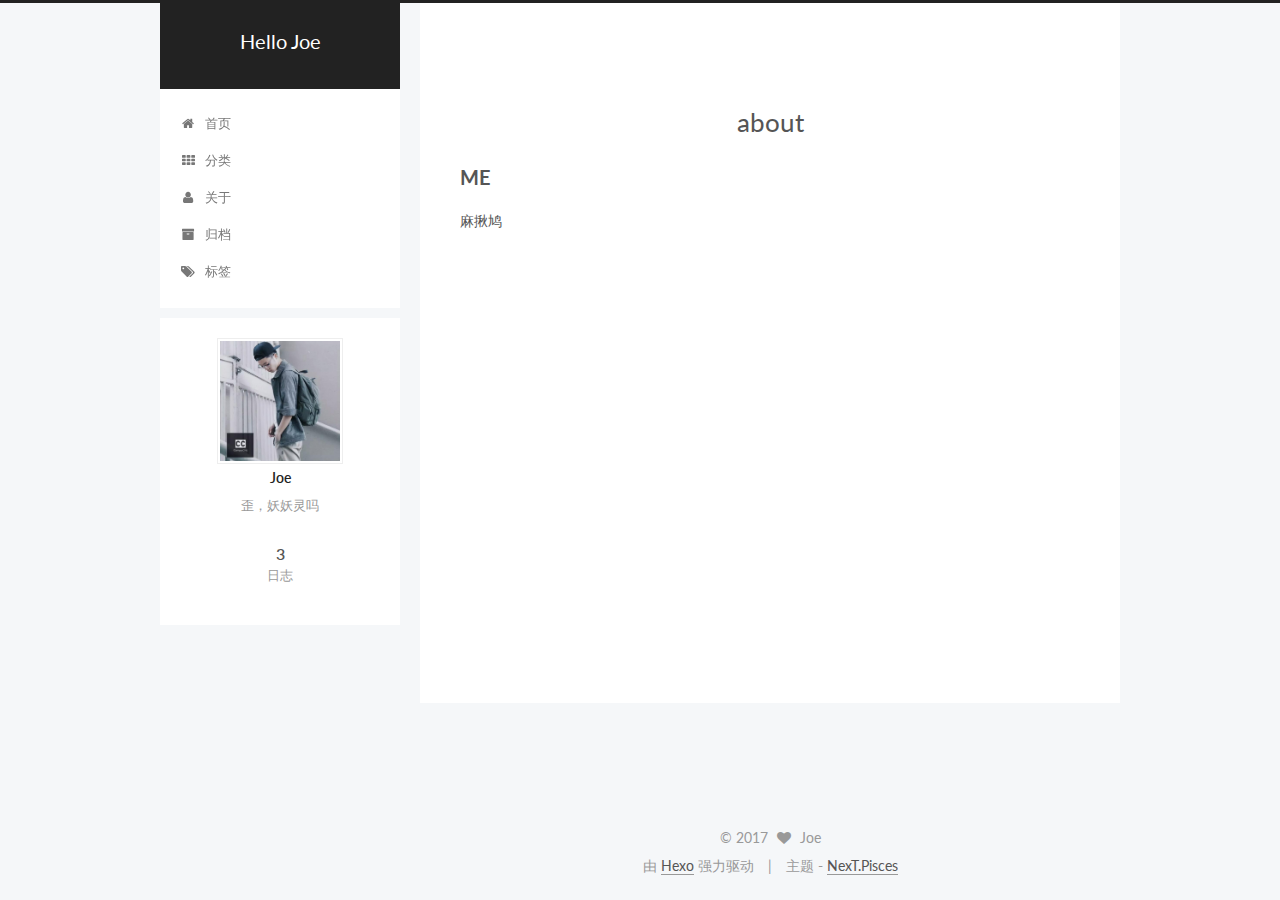
<file: about/index.html>
<!doctype html>



  


<html class="theme-next pisces use-motion" lang="zh-Hans">
<head>
  <meta charset="UTF-8"/>
<meta http-equiv="X-UA-Compatible" content="IE=edge" />
<meta name="viewport" content="width=device-width, initial-scale=1, maximum-scale=1"/>



<meta http-equiv="Cache-Control" content="no-transform" />
<meta http-equiv="Cache-Control" content="no-siteapp" />















  
  
  <link href="/lib/fancybox/source/jquery.fancybox.css?v=2.1.5" rel="stylesheet" type="text/css" />




  
  
  
  

  
    
    
  

  

  

  

  

  
    
    
    <link href="//fonts.googleapis.com/css?family=Lato:300,300italic,400,400italic,700,700italic&subset=latin,latin-ext" rel="stylesheet" type="text/css">
  






<link href="/lib/font-awesome/css/font-awesome.min.css?v=4.6.2" rel="stylesheet" type="text/css" />

<link href="/css/main.css?v=5.1.0" rel="stylesheet" type="text/css" />


  <meta name="keywords" content="Hexo, NexT" />








  <link rel="shortcut icon" type="image/x-icon" href="/favicon.ico?v=5.1.0" />






<meta name="description" content="ME麻揪鸠">
<meta property="og:type" content="website">
<meta property="og:title" content="about">
<meta property="og:url" content="http://yoursite.com/about/index.html">
<meta property="og:site_name" content="Hello Joe">
<meta property="og:description" content="ME麻揪鸠">
<meta property="og:updated_time" content="2017-06-05T11:27:17.772Z">
<meta name="twitter:card" content="summary">
<meta name="twitter:title" content="about">
<meta name="twitter:description" content="ME麻揪鸠">



<script type="text/javascript" id="hexo.configurations">
  var NexT = window.NexT || {};
  var CONFIG = {
    root: '/',
    scheme: 'Pisces',
    sidebar: {"position":"left","display":"post"},
    fancybox: true,
    motion: true,
    duoshuo: {
      userId: '0',
      author: '博主'
    },
    algolia: {
      applicationID: '',
      apiKey: '',
      indexName: '',
      hits: {"per_page":10},
      labels: {"input_placeholder":"Search for Posts","hits_empty":"We didn't find any results for the search: ${query}","hits_stats":"${hits} results found in ${time} ms"}
    }
  };
</script>



  <link rel="canonical" href="http://yoursite.com/about/"/>





  <title>
  

  
    about | Hello Joe
  
</title>
</head>

<body itemscope itemtype="http://schema.org/WebPage" lang="zh-Hans">

  














  
  
    
  

  <div class="container one-collumn sidebar-position-left  ">
    <div class="headband"></div>

    <header id="header" class="header" itemscope itemtype="http://schema.org/WPHeader">
      <div class="header-inner"><div class="site-meta ">
  

  <div class="custom-logo-site-title">
    <a href="/"  class="brand" rel="start">
      <span class="logo-line-before"><i></i></span>
      <span class="site-title">Hello Joe</span>
      <span class="logo-line-after"><i></i></span>
    </a>
  </div>
    
      <p class="site-subtitle"></p>
    
</div>

<div class="site-nav-toggle">
  <button>
    <span class="btn-bar"></span>
    <span class="btn-bar"></span>
    <span class="btn-bar"></span>
  </button>
</div>

<nav class="site-nav">
  

  
    <ul id="menu" class="menu">
      
        
        <li class="menu-item menu-item-home">
          <a href="/" rel="section">
            
              <i class="menu-item-icon fa fa-fw fa-home"></i> <br />
            
            首页
          </a>
        </li>
      
        
        <li class="menu-item menu-item-categories">
          <a href="/categories" rel="section">
            
              <i class="menu-item-icon fa fa-fw fa-th"></i> <br />
            
            分类
          </a>
        </li>
      
        
        <li class="menu-item menu-item-about">
          <a href="/about" rel="section">
            
              <i class="menu-item-icon fa fa-fw fa-user"></i> <br />
            
            关于
          </a>
        </li>
      
        
        <li class="menu-item menu-item-archives">
          <a href="/archives" rel="section">
            
              <i class="menu-item-icon fa fa-fw fa-archive"></i> <br />
            
            归档
          </a>
        </li>
      
        
        <li class="menu-item menu-item-tags">
          <a href="/tags" rel="section">
            
              <i class="menu-item-icon fa fa-fw fa-tags"></i> <br />
            
            标签
          </a>
        </li>
      

      
    </ul>
  

  
</nav>



 </div>
    </header>

    <main id="main" class="main">
      <div class="main-inner">
        <div class="content-wrap">
          <div id="content" class="content">
            

  <div id="posts" class="posts-expand">
  <header class="post-header">

	<h2 class="post-title" itemprop="name headline">about</h2>



</header>

    
    
      <h2 id="ME"><a href="#ME" class="headerlink" title="ME"></a>ME</h2><p>麻揪鸠</p>

    
  </div>

          
          </div>
          


          
  <div class="comments" id="comments">
    
  </div>


        </div>
        
          
  
  <div class="sidebar-toggle">
    <div class="sidebar-toggle-line-wrap">
      <span class="sidebar-toggle-line sidebar-toggle-line-first"></span>
      <span class="sidebar-toggle-line sidebar-toggle-line-middle"></span>
      <span class="sidebar-toggle-line sidebar-toggle-line-last"></span>
    </div>
  </div>

  <aside id="sidebar" class="sidebar">
    <div class="sidebar-inner">

      

      

      <section class="site-overview sidebar-panel sidebar-panel-active">
        <div class="site-author motion-element" itemprop="author" itemscope itemtype="http://schema.org/Person">
          <img class="site-author-image" itemprop="image"
               src="/uploads/mee.jpg"
               alt="Joe" />
          <p class="site-author-name" itemprop="name">Joe</p>
           
              <p class="site-description motion-element" itemprop="description">歪，妖妖灵吗</p>
          
        </div>
        <nav class="site-state motion-element">
        
          
            <div class="site-state-item site-state-posts">
              <a href="/archives">
                <span class="site-state-item-count">3</span>
                <span class="site-state-item-name">日志</span>
              </a>
            </div>
          

          

          

        </nav>

        

        <div class="links-of-author motion-element">
          
        </div>

        
        

        
        

        


      </section>

      

    </div>
  </aside>


        
      </div>
    </main>

    <footer id="footer" class="footer">
      <div class="footer-inner">
        <div class="copyright" >
  
  &copy; 
  <span itemprop="copyrightYear">2017</span>
  <span class="with-love">
    <i class="fa fa-heart"></i>
  </span>
  <span class="author" itemprop="copyrightHolder">Joe</span>
</div>


<div class="powered-by">
  由 <a class="theme-link" href="https://hexo.io">Hexo</a> 强力驱动
</div>

<div class="theme-info">
  主题 -
  <a class="theme-link" href="https://github.com/iissnan/hexo-theme-next">
    NexT.Pisces
  </a>
</div>


        

        
      </div>
    </footer>

    <div class="back-to-top">
      <i class="fa fa-arrow-up"></i>
    </div>
  </div>

  

<script type="text/javascript">
  if (Object.prototype.toString.call(window.Promise) !== '[object Function]') {
    window.Promise = null;
  }
</script>









  




  
  <script type="text/javascript" src="/lib/jquery/index.js?v=2.1.3"></script>

  
  <script type="text/javascript" src="/lib/fastclick/lib/fastclick.min.js?v=1.0.6"></script>

  
  <script type="text/javascript" src="/lib/jquery_lazyload/jquery.lazyload.js?v=1.9.7"></script>

  
  <script type="text/javascript" src="/lib/velocity/velocity.min.js?v=1.2.1"></script>

  
  <script type="text/javascript" src="/lib/velocity/velocity.ui.min.js?v=1.2.1"></script>

  
  <script type="text/javascript" src="/lib/fancybox/source/jquery.fancybox.pack.js?v=2.1.5"></script>


  


  <script type="text/javascript" src="/js/src/utils.js?v=5.1.0"></script>

  <script type="text/javascript" src="/js/src/motion.js?v=5.1.0"></script>



  
  


  <script type="text/javascript" src="/js/src/affix.js?v=5.1.0"></script>

  <script type="text/javascript" src="/js/src/schemes/pisces.js?v=5.1.0"></script>



  

  


  <script type="text/javascript" src="/js/src/bootstrap.js?v=5.1.0"></script>



  



  




	





  





  





  



  
  

  

  

  

  


</body>
</html>
</file>
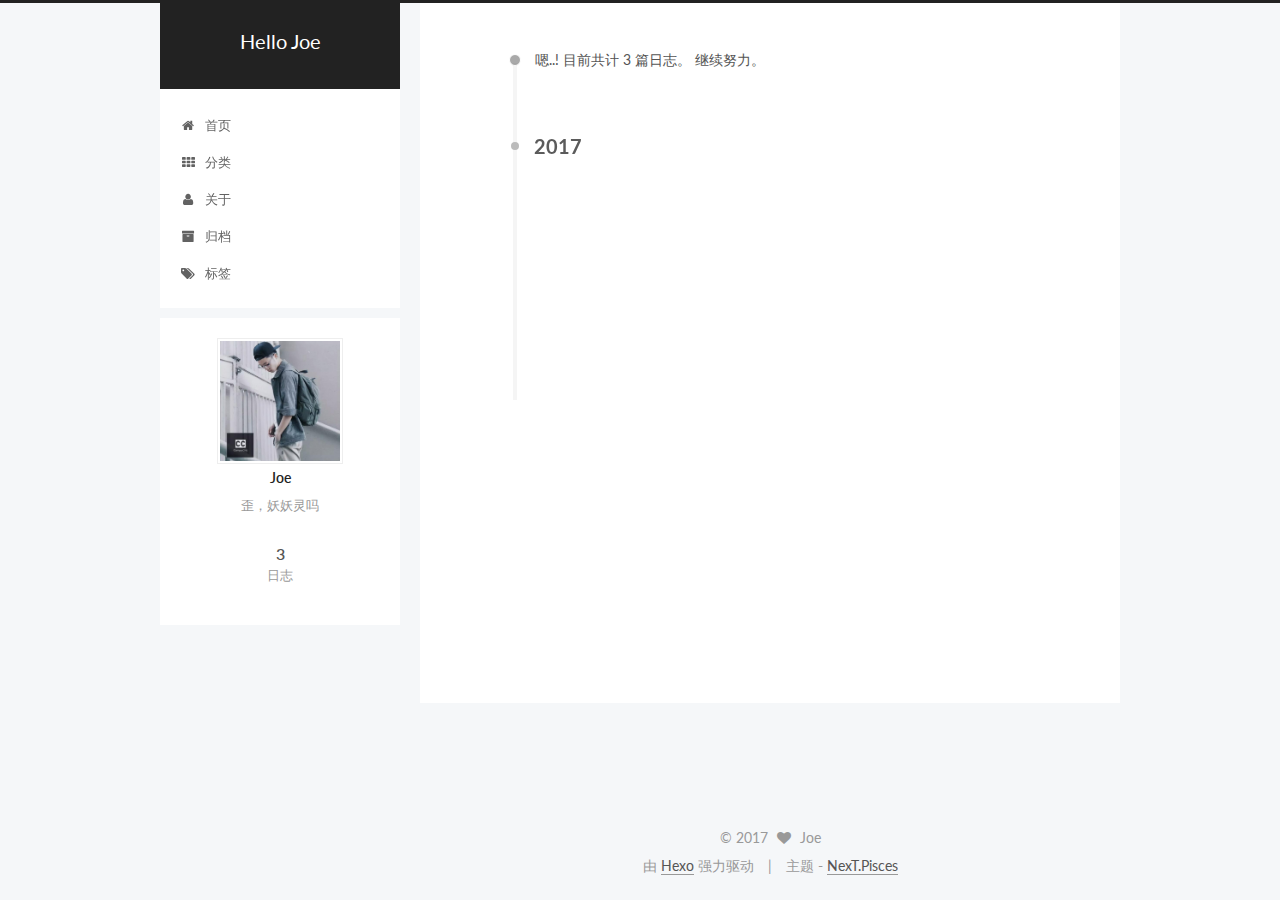
<file: archives/index.html>
<!doctype html>



  


<html class="theme-next pisces use-motion" lang="zh-Hans">
<head>
  <meta charset="UTF-8"/>
<meta http-equiv="X-UA-Compatible" content="IE=edge" />
<meta name="viewport" content="width=device-width, initial-scale=1, maximum-scale=1"/>



<meta http-equiv="Cache-Control" content="no-transform" />
<meta http-equiv="Cache-Control" content="no-siteapp" />















  
  
  <link href="/lib/fancybox/source/jquery.fancybox.css?v=2.1.5" rel="stylesheet" type="text/css" />




  
  
  
  

  
    
    
  

  

  

  

  

  
    
    
    <link href="//fonts.googleapis.com/css?family=Lato:300,300italic,400,400italic,700,700italic&subset=latin,latin-ext" rel="stylesheet" type="text/css">
  






<link href="/lib/font-awesome/css/font-awesome.min.css?v=4.6.2" rel="stylesheet" type="text/css" />

<link href="/css/main.css?v=5.1.0" rel="stylesheet" type="text/css" />


  <meta name="keywords" content="Hexo, NexT" />








  <link rel="shortcut icon" type="image/x-icon" href="/favicon.ico?v=5.1.0" />






<meta name="description" content="歪，妖妖灵吗">
<meta property="og:type" content="website">
<meta property="og:title" content="Hello Joe">
<meta property="og:url" content="http://yoursite.com/archives/index.html">
<meta property="og:site_name" content="Hello Joe">
<meta property="og:description" content="歪，妖妖灵吗">
<meta name="twitter:card" content="summary">
<meta name="twitter:title" content="Hello Joe">
<meta name="twitter:description" content="歪，妖妖灵吗">



<script type="text/javascript" id="hexo.configurations">
  var NexT = window.NexT || {};
  var CONFIG = {
    root: '/',
    scheme: 'Pisces',
    sidebar: {"position":"left","display":"post"},
    fancybox: true,
    motion: true,
    duoshuo: {
      userId: '0',
      author: '博主'
    },
    algolia: {
      applicationID: '',
      apiKey: '',
      indexName: '',
      hits: {"per_page":10},
      labels: {"input_placeholder":"Search for Posts","hits_empty":"We didn't find any results for the search: ${query}","hits_stats":"${hits} results found in ${time} ms"}
    }
  };
</script>



  <link rel="canonical" href="http://yoursite.com/archives/"/>





  <title> 归档 | Hello Joe </title>
</head>

<body itemscope itemtype="http://schema.org/WebPage" lang="zh-Hans">

  














  
  
    
  

  <div class="container one-collumn sidebar-position-left  page-archive  ">
    <div class="headband"></div>

    <header id="header" class="header" itemscope itemtype="http://schema.org/WPHeader">
      <div class="header-inner"><div class="site-meta ">
  

  <div class="custom-logo-site-title">
    <a href="/"  class="brand" rel="start">
      <span class="logo-line-before"><i></i></span>
      <span class="site-title">Hello Joe</span>
      <span class="logo-line-after"><i></i></span>
    </a>
  </div>
    
      <p class="site-subtitle"></p>
    
</div>

<div class="site-nav-toggle">
  <button>
    <span class="btn-bar"></span>
    <span class="btn-bar"></span>
    <span class="btn-bar"></span>
  </button>
</div>

<nav class="site-nav">
  

  
    <ul id="menu" class="menu">
      
        
        <li class="menu-item menu-item-home">
          <a href="/" rel="section">
            
              <i class="menu-item-icon fa fa-fw fa-home"></i> <br />
            
            首页
          </a>
        </li>
      
        
        <li class="menu-item menu-item-categories">
          <a href="/categories" rel="section">
            
              <i class="menu-item-icon fa fa-fw fa-th"></i> <br />
            
            分类
          </a>
        </li>
      
        
        <li class="menu-item menu-item-about">
          <a href="/about" rel="section">
            
              <i class="menu-item-icon fa fa-fw fa-user"></i> <br />
            
            关于
          </a>
        </li>
      
        
        <li class="menu-item menu-item-archives">
          <a href="/archives" rel="section">
            
              <i class="menu-item-icon fa fa-fw fa-archive"></i> <br />
            
            归档
          </a>
        </li>
      
        
        <li class="menu-item menu-item-tags">
          <a href="/tags" rel="section">
            
              <i class="menu-item-icon fa fa-fw fa-tags"></i> <br />
            
            标签
          </a>
        </li>
      

      
    </ul>
  

  
</nav>



 </div>
    </header>

    <main id="main" class="main">
      <div class="main-inner">
        <div class="content-wrap">
          <div id="content" class="content">
            

  <section id="posts" class="posts-collapse">
    <span class="archive-move-on"></span>

    <span class="archive-page-counter">
      
      
      
        
      
      嗯..! 目前共计 3 篇日志。 继续努力。
    </span>

    

      
      
      

      
        
        <div class="collection-title">
          <h2 class="archive-year motion-element" id="archive-year-2017">2017</h2>
        </div>
      
      

      

  <article class="post post-type-normal" itemscope itemtype="http://schema.org/Article">
    <header class="post-header">

      <h1 class="post-title">
        
            <a class="post-title-link" href="/2017/05/19/OpenStack-Newton版本手动搭建教程/" itemprop="url">
              
                <span itemprop="name">OpenStack Newton for Ubuntu 16.04 LTS安装部署教程</span>
              
            </a>
        
      </h1>

      <div class="post-meta">
        <time class="post-time" itemprop="dateCreated"
              datetime="2017-05-19T21:40:22+08:00"
              content="2017-05-19" >
          05-19
        </time>
      </div>

    </header>
  </article>



    

      
      
      

      
      

      

  <article class="post post-type-normal" itemscope itemtype="http://schema.org/Article">
    <header class="post-header">

      <h1 class="post-title">
        
            <a class="post-title-link" href="/2017/02/17/test/" itemprop="url">
              
                <span itemprop="name">test</span>
              
            </a>
        
      </h1>

      <div class="post-meta">
        <time class="post-time" itemprop="dateCreated"
              datetime="2017-02-17T13:53:10+08:00"
              content="2017-02-17" >
          02-17
        </time>
      </div>

    </header>
  </article>



    

      
      
      

      
      

      

  <article class="post post-type-normal" itemscope itemtype="http://schema.org/Article">
    <header class="post-header">

      <h1 class="post-title">
        
            <a class="post-title-link" href="/2017/02/17/hello-world/" itemprop="url">
              
                <span itemprop="name">Hello World</span>
              
            </a>
        
      </h1>

      <div class="post-meta">
        <time class="post-time" itemprop="dateCreated"
              datetime="2017-02-17T13:28:12+08:00"
              content="2017-02-17" >
          02-17
        </time>
      </div>

    </header>
  </article>



    

  </section>

  


          
          </div>
          


          

        </div>
        
          
  
  <div class="sidebar-toggle">
    <div class="sidebar-toggle-line-wrap">
      <span class="sidebar-toggle-line sidebar-toggle-line-first"></span>
      <span class="sidebar-toggle-line sidebar-toggle-line-middle"></span>
      <span class="sidebar-toggle-line sidebar-toggle-line-last"></span>
    </div>
  </div>

  <aside id="sidebar" class="sidebar">
    <div class="sidebar-inner">

      

      

      <section class="site-overview sidebar-panel sidebar-panel-active">
        <div class="site-author motion-element" itemprop="author" itemscope itemtype="http://schema.org/Person">
          <img class="site-author-image" itemprop="image"
               src="/uploads/mee.jpg"
               alt="Joe" />
          <p class="site-author-name" itemprop="name">Joe</p>
           
              <p class="site-description motion-element" itemprop="description">歪，妖妖灵吗</p>
          
        </div>
        <nav class="site-state motion-element">
        
          
            <div class="site-state-item site-state-posts">
              <a href="/archives">
                <span class="site-state-item-count">3</span>
                <span class="site-state-item-name">日志</span>
              </a>
            </div>
          

          

          

        </nav>

        

        <div class="links-of-author motion-element">
          
        </div>

        
        

        
        

        


      </section>

      

    </div>
  </aside>


        
      </div>
    </main>

    <footer id="footer" class="footer">
      <div class="footer-inner">
        <div class="copyright" >
  
  &copy; 
  <span itemprop="copyrightYear">2017</span>
  <span class="with-love">
    <i class="fa fa-heart"></i>
  </span>
  <span class="author" itemprop="copyrightHolder">Joe</span>
</div>


<div class="powered-by">
  由 <a class="theme-link" href="https://hexo.io">Hexo</a> 强力驱动
</div>

<div class="theme-info">
  主题 -
  <a class="theme-link" href="https://github.com/iissnan/hexo-theme-next">
    NexT.Pisces
  </a>
</div>


        

        
      </div>
    </footer>

    <div class="back-to-top">
      <i class="fa fa-arrow-up"></i>
    </div>
  </div>

  

<script type="text/javascript">
  if (Object.prototype.toString.call(window.Promise) !== '[object Function]') {
    window.Promise = null;
  }
</script>









  




  
  <script type="text/javascript" src="/lib/jquery/index.js?v=2.1.3"></script>

  
  <script type="text/javascript" src="/lib/fastclick/lib/fastclick.min.js?v=1.0.6"></script>

  
  <script type="text/javascript" src="/lib/jquery_lazyload/jquery.lazyload.js?v=1.9.7"></script>

  
  <script type="text/javascript" src="/lib/velocity/velocity.min.js?v=1.2.1"></script>

  
  <script type="text/javascript" src="/lib/velocity/velocity.ui.min.js?v=1.2.1"></script>

  
  <script type="text/javascript" src="/lib/fancybox/source/jquery.fancybox.pack.js?v=2.1.5"></script>


  


  <script type="text/javascript" src="/js/src/utils.js?v=5.1.0"></script>

  <script type="text/javascript" src="/js/src/motion.js?v=5.1.0"></script>



  
  


  <script type="text/javascript" src="/js/src/affix.js?v=5.1.0"></script>

  <script type="text/javascript" src="/js/src/schemes/pisces.js?v=5.1.0"></script>



  
  
    <script type="text/javascript" id="motion.page.archive">
      $('.archive-year').velocity('transition.slideLeftIn');
    </script>
  


  


  <script type="text/javascript" src="/js/src/bootstrap.js?v=5.1.0"></script>



  



  




	





  





  





  



  
  

  

  

  

  


</body>
</html>
</file>
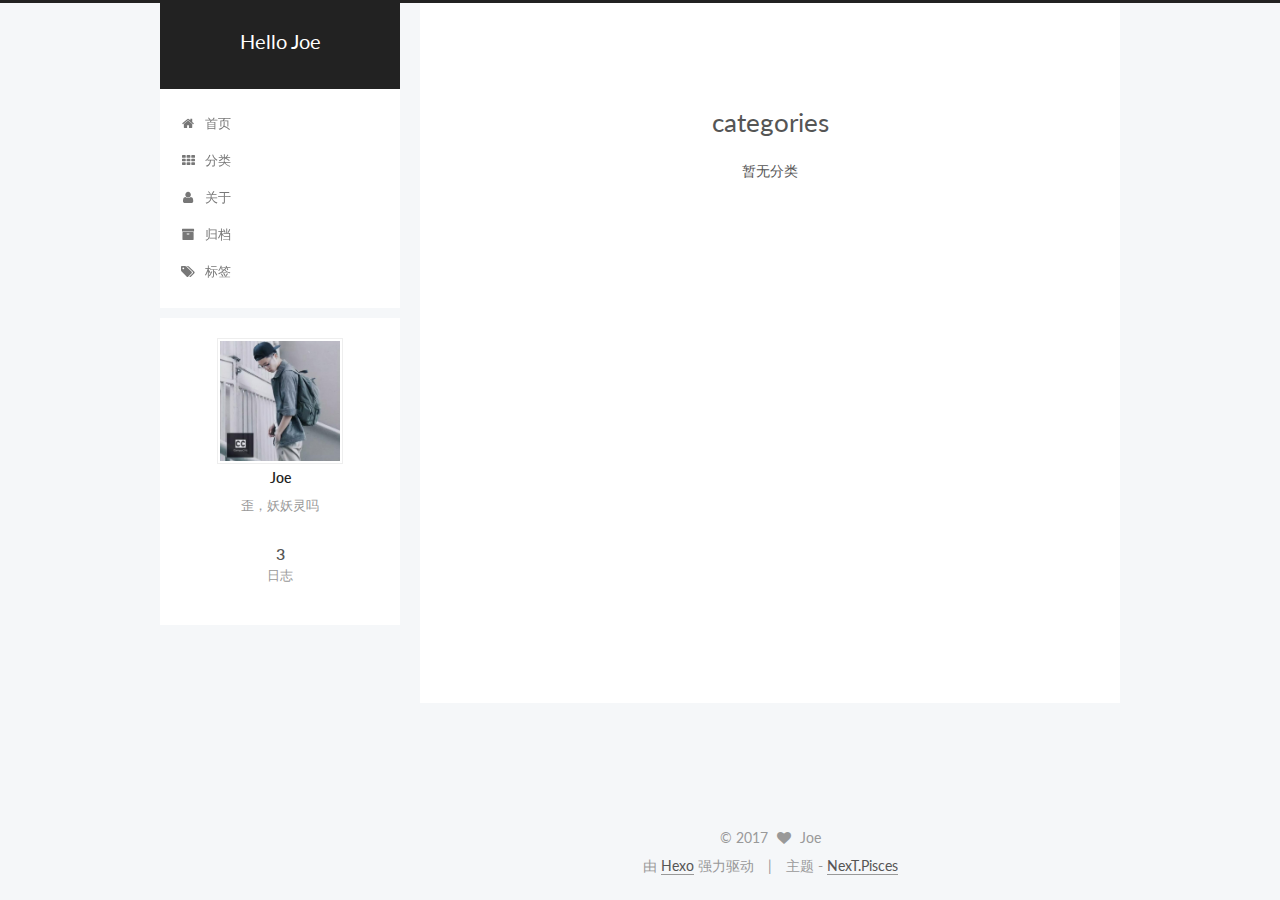
<file: categories/index.html>
<!doctype html>



  


<html class="theme-next pisces use-motion" lang="zh-Hans">
<head>
  <meta charset="UTF-8"/>
<meta http-equiv="X-UA-Compatible" content="IE=edge" />
<meta name="viewport" content="width=device-width, initial-scale=1, maximum-scale=1"/>



<meta http-equiv="Cache-Control" content="no-transform" />
<meta http-equiv="Cache-Control" content="no-siteapp" />















  
  
  <link href="/lib/fancybox/source/jquery.fancybox.css?v=2.1.5" rel="stylesheet" type="text/css" />




  
  
  
  

  
    
    
  

  

  

  

  

  
    
    
    <link href="//fonts.googleapis.com/css?family=Lato:300,300italic,400,400italic,700,700italic&subset=latin,latin-ext" rel="stylesheet" type="text/css">
  






<link href="/lib/font-awesome/css/font-awesome.min.css?v=4.6.2" rel="stylesheet" type="text/css" />

<link href="/css/main.css?v=5.1.0" rel="stylesheet" type="text/css" />


  <meta name="keywords" content="Hexo, NexT" />








  <link rel="shortcut icon" type="image/x-icon" href="/favicon.ico?v=5.1.0" />






<meta name="description" content="歪，妖妖灵吗">
<meta property="og:type" content="website">
<meta property="og:title" content="categories">
<meta property="og:url" content="http://yoursite.com/categories/index.html">
<meta property="og:site_name" content="Hello Joe">
<meta property="og:description" content="歪，妖妖灵吗">
<meta property="og:updated_time" content="2017-06-05T11:23:22.653Z">
<meta name="twitter:card" content="summary">
<meta name="twitter:title" content="categories">
<meta name="twitter:description" content="歪，妖妖灵吗">



<script type="text/javascript" id="hexo.configurations">
  var NexT = window.NexT || {};
  var CONFIG = {
    root: '/',
    scheme: 'Pisces',
    sidebar: {"position":"left","display":"post"},
    fancybox: true,
    motion: true,
    duoshuo: {
      userId: '0',
      author: '博主'
    },
    algolia: {
      applicationID: '',
      apiKey: '',
      indexName: '',
      hits: {"per_page":10},
      labels: {"input_placeholder":"Search for Posts","hits_empty":"We didn't find any results for the search: ${query}","hits_stats":"${hits} results found in ${time} ms"}
    }
  };
</script>



  <link rel="canonical" href="http://yoursite.com/categories/"/>





  <title>
  

  
    categories | Hello Joe
  
</title>
</head>

<body itemscope itemtype="http://schema.org/WebPage" lang="zh-Hans">

  














  
  
    
  

  <div class="container one-collumn sidebar-position-left  ">
    <div class="headband"></div>

    <header id="header" class="header" itemscope itemtype="http://schema.org/WPHeader">
      <div class="header-inner"><div class="site-meta ">
  

  <div class="custom-logo-site-title">
    <a href="/"  class="brand" rel="start">
      <span class="logo-line-before"><i></i></span>
      <span class="site-title">Hello Joe</span>
      <span class="logo-line-after"><i></i></span>
    </a>
  </div>
    
      <p class="site-subtitle"></p>
    
</div>

<div class="site-nav-toggle">
  <button>
    <span class="btn-bar"></span>
    <span class="btn-bar"></span>
    <span class="btn-bar"></span>
  </button>
</div>

<nav class="site-nav">
  

  
    <ul id="menu" class="menu">
      
        
        <li class="menu-item menu-item-home">
          <a href="/" rel="section">
            
              <i class="menu-item-icon fa fa-fw fa-home"></i> <br />
            
            首页
          </a>
        </li>
      
        
        <li class="menu-item menu-item-categories">
          <a href="/categories" rel="section">
            
              <i class="menu-item-icon fa fa-fw fa-th"></i> <br />
            
            分类
          </a>
        </li>
      
        
        <li class="menu-item menu-item-about">
          <a href="/about" rel="section">
            
              <i class="menu-item-icon fa fa-fw fa-user"></i> <br />
            
            关于
          </a>
        </li>
      
        
        <li class="menu-item menu-item-archives">
          <a href="/archives" rel="section">
            
              <i class="menu-item-icon fa fa-fw fa-archive"></i> <br />
            
            归档
          </a>
        </li>
      
        
        <li class="menu-item menu-item-tags">
          <a href="/tags" rel="section">
            
              <i class="menu-item-icon fa fa-fw fa-tags"></i> <br />
            
            标签
          </a>
        </li>
      

      
    </ul>
  

  
</nav>



 </div>
    </header>

    <main id="main" class="main">
      <div class="main-inner">
        <div class="content-wrap">
          <div id="content" class="content">
            

  <div id="posts" class="posts-expand">
  <header class="post-header">

	<h2 class="post-title" itemprop="name headline">categories</h2>



</header>

    
    
      <div class="category-all-page">
        <div class="category-all-title">
            暂无分类
        </div>
        <div class="category-all">
          
        </div>
      </div>
    
  </div>

          
          </div>
          


          
  <div class="comments" id="comments">
    
  </div>


        </div>
        
          
  
  <div class="sidebar-toggle">
    <div class="sidebar-toggle-line-wrap">
      <span class="sidebar-toggle-line sidebar-toggle-line-first"></span>
      <span class="sidebar-toggle-line sidebar-toggle-line-middle"></span>
      <span class="sidebar-toggle-line sidebar-toggle-line-last"></span>
    </div>
  </div>

  <aside id="sidebar" class="sidebar">
    <div class="sidebar-inner">

      

      

      <section class="site-overview sidebar-panel sidebar-panel-active">
        <div class="site-author motion-element" itemprop="author" itemscope itemtype="http://schema.org/Person">
          <img class="site-author-image" itemprop="image"
               src="/uploads/mee.jpg"
               alt="Joe" />
          <p class="site-author-name" itemprop="name">Joe</p>
           
              <p class="site-description motion-element" itemprop="description">歪，妖妖灵吗</p>
          
        </div>
        <nav class="site-state motion-element">
        
          
            <div class="site-state-item site-state-posts">
              <a href="/archives">
                <span class="site-state-item-count">3</span>
                <span class="site-state-item-name">日志</span>
              </a>
            </div>
          

          

          

        </nav>

        

        <div class="links-of-author motion-element">
          
        </div>

        
        

        
        

        


      </section>

      

    </div>
  </aside>


        
      </div>
    </main>

    <footer id="footer" class="footer">
      <div class="footer-inner">
        <div class="copyright" >
  
  &copy; 
  <span itemprop="copyrightYear">2017</span>
  <span class="with-love">
    <i class="fa fa-heart"></i>
  </span>
  <span class="author" itemprop="copyrightHolder">Joe</span>
</div>


<div class="powered-by">
  由 <a class="theme-link" href="https://hexo.io">Hexo</a> 强力驱动
</div>

<div class="theme-info">
  主题 -
  <a class="theme-link" href="https://github.com/iissnan/hexo-theme-next">
    NexT.Pisces
  </a>
</div>


        

        
      </div>
    </footer>

    <div class="back-to-top">
      <i class="fa fa-arrow-up"></i>
    </div>
  </div>

  

<script type="text/javascript">
  if (Object.prototype.toString.call(window.Promise) !== '[object Function]') {
    window.Promise = null;
  }
</script>









  




  
  <script type="text/javascript" src="/lib/jquery/index.js?v=2.1.3"></script>

  
  <script type="text/javascript" src="/lib/fastclick/lib/fastclick.min.js?v=1.0.6"></script>

  
  <script type="text/javascript" src="/lib/jquery_lazyload/jquery.lazyload.js?v=1.9.7"></script>

  
  <script type="text/javascript" src="/lib/velocity/velocity.min.js?v=1.2.1"></script>

  
  <script type="text/javascript" src="/lib/velocity/velocity.ui.min.js?v=1.2.1"></script>

  
  <script type="text/javascript" src="/lib/fancybox/source/jquery.fancybox.pack.js?v=2.1.5"></script>


  


  <script type="text/javascript" src="/js/src/utils.js?v=5.1.0"></script>

  <script type="text/javascript" src="/js/src/motion.js?v=5.1.0"></script>



  
  


  <script type="text/javascript" src="/js/src/affix.js?v=5.1.0"></script>

  <script type="text/javascript" src="/js/src/schemes/pisces.js?v=5.1.0"></script>



  

  


  <script type="text/javascript" src="/js/src/bootstrap.js?v=5.1.0"></script>



  



  




	





  





  





  



  
  

  

  

  

  


</body>
</html>
</file>
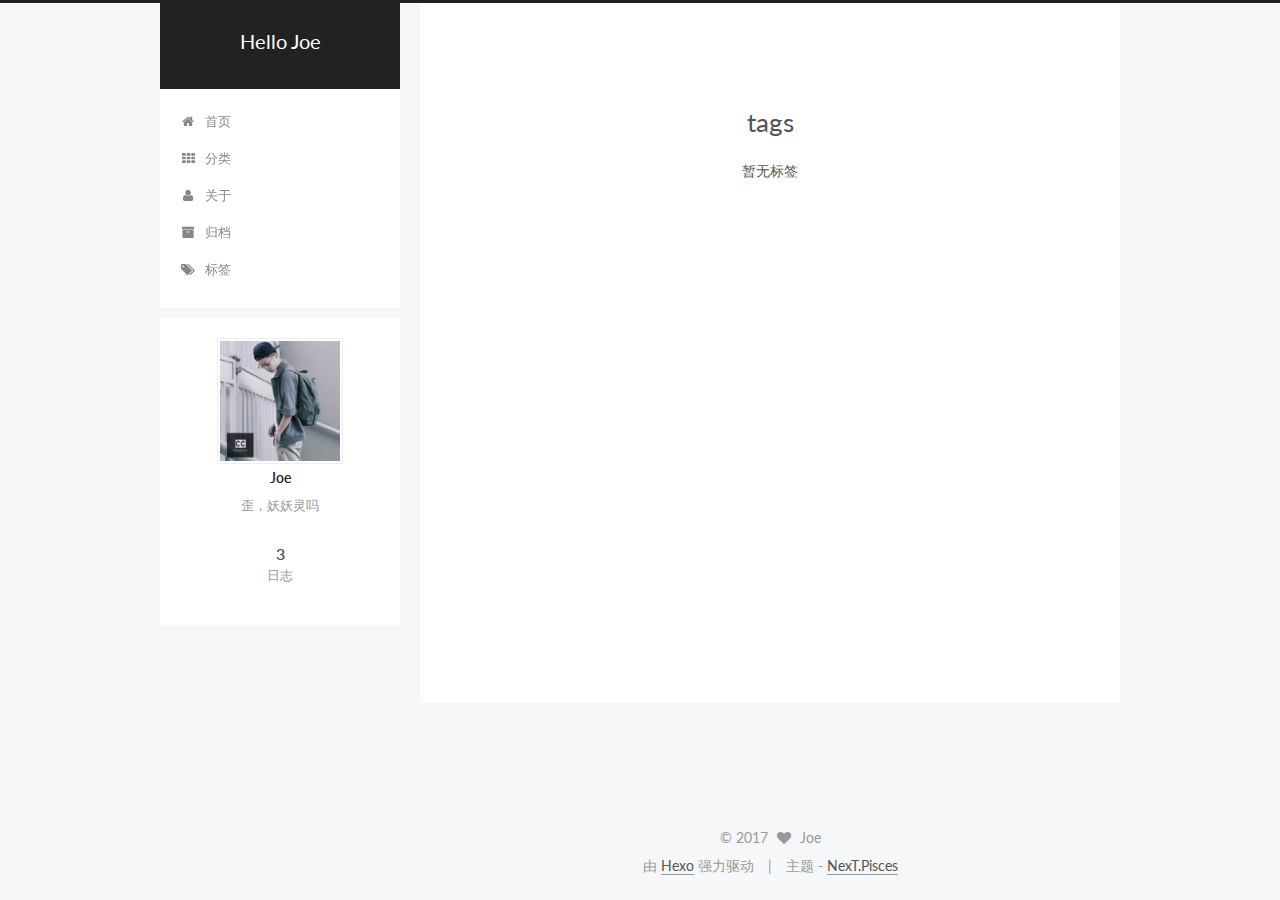
<file: tags/index.html>
<!doctype html>



  


<html class="theme-next pisces use-motion" lang="zh-Hans">
<head>
  <meta charset="UTF-8"/>
<meta http-equiv="X-UA-Compatible" content="IE=edge" />
<meta name="viewport" content="width=device-width, initial-scale=1, maximum-scale=1"/>



<meta http-equiv="Cache-Control" content="no-transform" />
<meta http-equiv="Cache-Control" content="no-siteapp" />















  
  
  <link href="/lib/fancybox/source/jquery.fancybox.css?v=2.1.5" rel="stylesheet" type="text/css" />




  
  
  
  

  
    
    
  

  

  

  

  

  
    
    
    <link href="//fonts.googleapis.com/css?family=Lato:300,300italic,400,400italic,700,700italic&subset=latin,latin-ext" rel="stylesheet" type="text/css">
  






<link href="/lib/font-awesome/css/font-awesome.min.css?v=4.6.2" rel="stylesheet" type="text/css" />

<link href="/css/main.css?v=5.1.0" rel="stylesheet" type="text/css" />


  <meta name="keywords" content="Hexo, NexT" />








  <link rel="shortcut icon" type="image/x-icon" href="/favicon.ico?v=5.1.0" />






<meta name="description" content="歪，妖妖灵吗">
<meta property="og:type" content="website">
<meta property="og:title" content="tags">
<meta property="og:url" content="http://yoursite.com/tags/index.html">
<meta property="og:site_name" content="Hello Joe">
<meta property="og:description" content="歪，妖妖灵吗">
<meta property="og:updated_time" content="2017-06-05T11:22:44.844Z">
<meta name="twitter:card" content="summary">
<meta name="twitter:title" content="tags">
<meta name="twitter:description" content="歪，妖妖灵吗">



<script type="text/javascript" id="hexo.configurations">
  var NexT = window.NexT || {};
  var CONFIG = {
    root: '/',
    scheme: 'Pisces',
    sidebar: {"position":"left","display":"post"},
    fancybox: true,
    motion: true,
    duoshuo: {
      userId: '0',
      author: '博主'
    },
    algolia: {
      applicationID: '',
      apiKey: '',
      indexName: '',
      hits: {"per_page":10},
      labels: {"input_placeholder":"Search for Posts","hits_empty":"We didn't find any results for the search: ${query}","hits_stats":"${hits} results found in ${time} ms"}
    }
  };
</script>



  <link rel="canonical" href="http://yoursite.com/tags/"/>





  <title>
  

  
    tags | Hello Joe
  
</title>
</head>

<body itemscope itemtype="http://schema.org/WebPage" lang="zh-Hans">

  














  
  
    
  

  <div class="container one-collumn sidebar-position-left  ">
    <div class="headband"></div>

    <header id="header" class="header" itemscope itemtype="http://schema.org/WPHeader">
      <div class="header-inner"><div class="site-meta ">
  

  <div class="custom-logo-site-title">
    <a href="/"  class="brand" rel="start">
      <span class="logo-line-before"><i></i></span>
      <span class="site-title">Hello Joe</span>
      <span class="logo-line-after"><i></i></span>
    </a>
  </div>
    
      <p class="site-subtitle"></p>
    
</div>

<div class="site-nav-toggle">
  <button>
    <span class="btn-bar"></span>
    <span class="btn-bar"></span>
    <span class="btn-bar"></span>
  </button>
</div>

<nav class="site-nav">
  

  
    <ul id="menu" class="menu">
      
        
        <li class="menu-item menu-item-home">
          <a href="/" rel="section">
            
              <i class="menu-item-icon fa fa-fw fa-home"></i> <br />
            
            首页
          </a>
        </li>
      
        
        <li class="menu-item menu-item-categories">
          <a href="/categories" rel="section">
            
              <i class="menu-item-icon fa fa-fw fa-th"></i> <br />
            
            分类
          </a>
        </li>
      
        
        <li class="menu-item menu-item-about">
          <a href="/about" rel="section">
            
              <i class="menu-item-icon fa fa-fw fa-user"></i> <br />
            
            关于
          </a>
        </li>
      
        
        <li class="menu-item menu-item-archives">
          <a href="/archives" rel="section">
            
              <i class="menu-item-icon fa fa-fw fa-archive"></i> <br />
            
            归档
          </a>
        </li>
      
        
        <li class="menu-item menu-item-tags">
          <a href="/tags" rel="section">
            
              <i class="menu-item-icon fa fa-fw fa-tags"></i> <br />
            
            标签
          </a>
        </li>
      

      
    </ul>
  

  
</nav>



 </div>
    </header>

    <main id="main" class="main">
      <div class="main-inner">
        <div class="content-wrap">
          <div id="content" class="content">
            

  <div id="posts" class="posts-expand">
  <header class="post-header">

	<h2 class="post-title" itemprop="name headline">tags</h2>



</header>

    
    
      <div class="tag-cloud">
        <div class="tag-cloud-title">
            暂无标签
        </div>
        <div class="tag-cloud-tags">
          
        </div>
      </div>
    
  </div>

          
          </div>
          


          
  <div class="comments" id="comments">
    
  </div>


        </div>
        
          
  
  <div class="sidebar-toggle">
    <div class="sidebar-toggle-line-wrap">
      <span class="sidebar-toggle-line sidebar-toggle-line-first"></span>
      <span class="sidebar-toggle-line sidebar-toggle-line-middle"></span>
      <span class="sidebar-toggle-line sidebar-toggle-line-last"></span>
    </div>
  </div>

  <aside id="sidebar" class="sidebar">
    <div class="sidebar-inner">

      

      

      <section class="site-overview sidebar-panel sidebar-panel-active">
        <div class="site-author motion-element" itemprop="author" itemscope itemtype="http://schema.org/Person">
          <img class="site-author-image" itemprop="image"
               src="/uploads/mee.jpg"
               alt="Joe" />
          <p class="site-author-name" itemprop="name">Joe</p>
           
              <p class="site-description motion-element" itemprop="description">歪，妖妖灵吗</p>
          
        </div>
        <nav class="site-state motion-element">
        
          
            <div class="site-state-item site-state-posts">
              <a href="/archives">
                <span class="site-state-item-count">3</span>
                <span class="site-state-item-name">日志</span>
              </a>
            </div>
          

          

          

        </nav>

        

        <div class="links-of-author motion-element">
          
        </div>

        
        

        
        

        


      </section>

      

    </div>
  </aside>


        
      </div>
    </main>

    <footer id="footer" class="footer">
      <div class="footer-inner">
        <div class="copyright" >
  
  &copy; 
  <span itemprop="copyrightYear">2017</span>
  <span class="with-love">
    <i class="fa fa-heart"></i>
  </span>
  <span class="author" itemprop="copyrightHolder">Joe</span>
</div>


<div class="powered-by">
  由 <a class="theme-link" href="https://hexo.io">Hexo</a> 强力驱动
</div>

<div class="theme-info">
  主题 -
  <a class="theme-link" href="https://github.com/iissnan/hexo-theme-next">
    NexT.Pisces
  </a>
</div>


        

        
      </div>
    </footer>

    <div class="back-to-top">
      <i class="fa fa-arrow-up"></i>
    </div>
  </div>

  

<script type="text/javascript">
  if (Object.prototype.toString.call(window.Promise) !== '[object Function]') {
    window.Promise = null;
  }
</script>









  




  
  <script type="text/javascript" src="/lib/jquery/index.js?v=2.1.3"></script>

  
  <script type="text/javascript" src="/lib/fastclick/lib/fastclick.min.js?v=1.0.6"></script>

  
  <script type="text/javascript" src="/lib/jquery_lazyload/jquery.lazyload.js?v=1.9.7"></script>

  
  <script type="text/javascript" src="/lib/velocity/velocity.min.js?v=1.2.1"></script>

  
  <script type="text/javascript" src="/lib/velocity/velocity.ui.min.js?v=1.2.1"></script>

  
  <script type="text/javascript" src="/lib/fancybox/source/jquery.fancybox.pack.js?v=2.1.5"></script>


  


  <script type="text/javascript" src="/js/src/utils.js?v=5.1.0"></script>

  <script type="text/javascript" src="/js/src/motion.js?v=5.1.0"></script>



  
  


  <script type="text/javascript" src="/js/src/affix.js?v=5.1.0"></script>

  <script type="text/javascript" src="/js/src/schemes/pisces.js?v=5.1.0"></script>



  

  


  <script type="text/javascript" src="/js/src/bootstrap.js?v=5.1.0"></script>



  



  




	





  





  





  



  
  

  

  

  

  


</body>
</html>
</file>
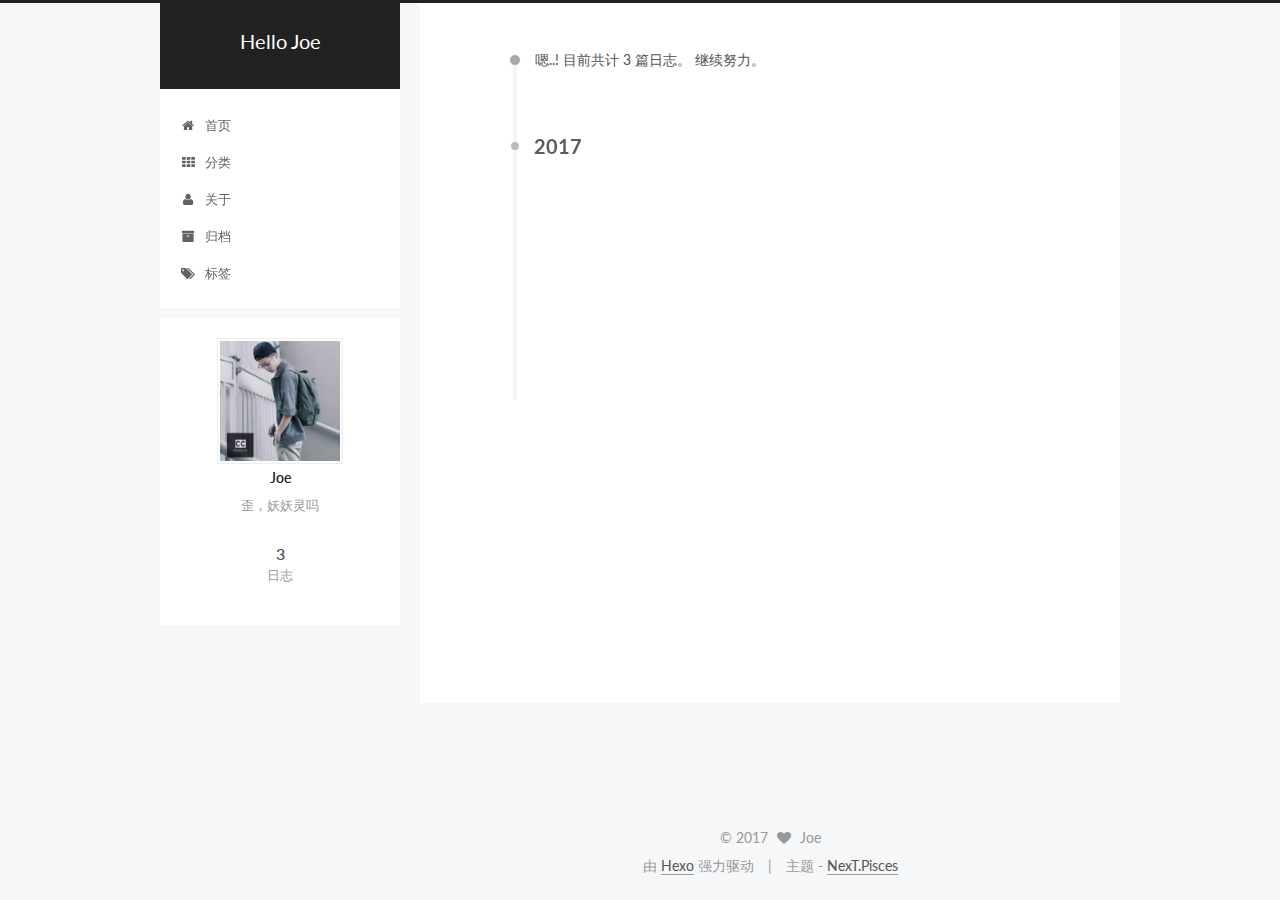
<file: archives/2017/index.html>
<!doctype html>



  


<html class="theme-next pisces use-motion" lang="zh-Hans">
<head>
  <meta charset="UTF-8"/>
<meta http-equiv="X-UA-Compatible" content="IE=edge" />
<meta name="viewport" content="width=device-width, initial-scale=1, maximum-scale=1"/>



<meta http-equiv="Cache-Control" content="no-transform" />
<meta http-equiv="Cache-Control" content="no-siteapp" />















  
  
  <link href="/lib/fancybox/source/jquery.fancybox.css?v=2.1.5" rel="stylesheet" type="text/css" />




  
  
  
  

  
    
    
  

  

  

  

  

  
    
    
    <link href="//fonts.googleapis.com/css?family=Lato:300,300italic,400,400italic,700,700italic&subset=latin,latin-ext" rel="stylesheet" type="text/css">
  






<link href="/lib/font-awesome/css/font-awesome.min.css?v=4.6.2" rel="stylesheet" type="text/css" />

<link href="/css/main.css?v=5.1.0" rel="stylesheet" type="text/css" />


  <meta name="keywords" content="Hexo, NexT" />








  <link rel="shortcut icon" type="image/x-icon" href="/favicon.ico?v=5.1.0" />






<meta name="description" content="歪，妖妖灵吗">
<meta property="og:type" content="website">
<meta property="og:title" content="Hello Joe">
<meta property="og:url" content="http://yoursite.com/archives/2017/index.html">
<meta property="og:site_name" content="Hello Joe">
<meta property="og:description" content="歪，妖妖灵吗">
<meta name="twitter:card" content="summary">
<meta name="twitter:title" content="Hello Joe">
<meta name="twitter:description" content="歪，妖妖灵吗">



<script type="text/javascript" id="hexo.configurations">
  var NexT = window.NexT || {};
  var CONFIG = {
    root: '/',
    scheme: 'Pisces',
    sidebar: {"position":"left","display":"post"},
    fancybox: true,
    motion: true,
    duoshuo: {
      userId: '0',
      author: '博主'
    },
    algolia: {
      applicationID: '',
      apiKey: '',
      indexName: '',
      hits: {"per_page":10},
      labels: {"input_placeholder":"Search for Posts","hits_empty":"We didn't find any results for the search: ${query}","hits_stats":"${hits} results found in ${time} ms"}
    }
  };
</script>



  <link rel="canonical" href="http://yoursite.com/archives/2017/"/>





  <title> 归档 | Hello Joe </title>
</head>

<body itemscope itemtype="http://schema.org/WebPage" lang="zh-Hans">

  














  
  
    
  

  <div class="container one-collumn sidebar-position-left  page-archive  ">
    <div class="headband"></div>

    <header id="header" class="header" itemscope itemtype="http://schema.org/WPHeader">
      <div class="header-inner"><div class="site-meta ">
  

  <div class="custom-logo-site-title">
    <a href="/"  class="brand" rel="start">
      <span class="logo-line-before"><i></i></span>
      <span class="site-title">Hello Joe</span>
      <span class="logo-line-after"><i></i></span>
    </a>
  </div>
    
      <p class="site-subtitle"></p>
    
</div>

<div class="site-nav-toggle">
  <button>
    <span class="btn-bar"></span>
    <span class="btn-bar"></span>
    <span class="btn-bar"></span>
  </button>
</div>

<nav class="site-nav">
  

  
    <ul id="menu" class="menu">
      
        
        <li class="menu-item menu-item-home">
          <a href="/" rel="section">
            
              <i class="menu-item-icon fa fa-fw fa-home"></i> <br />
            
            首页
          </a>
        </li>
      
        
        <li class="menu-item menu-item-categories">
          <a href="/categories" rel="section">
            
              <i class="menu-item-icon fa fa-fw fa-th"></i> <br />
            
            分类
          </a>
        </li>
      
        
        <li class="menu-item menu-item-about">
          <a href="/about" rel="section">
            
              <i class="menu-item-icon fa fa-fw fa-user"></i> <br />
            
            关于
          </a>
        </li>
      
        
        <li class="menu-item menu-item-archives">
          <a href="/archives" rel="section">
            
              <i class="menu-item-icon fa fa-fw fa-archive"></i> <br />
            
            归档
          </a>
        </li>
      
        
        <li class="menu-item menu-item-tags">
          <a href="/tags" rel="section">
            
              <i class="menu-item-icon fa fa-fw fa-tags"></i> <br />
            
            标签
          </a>
        </li>
      

      
    </ul>
  

  
</nav>



 </div>
    </header>

    <main id="main" class="main">
      <div class="main-inner">
        <div class="content-wrap">
          <div id="content" class="content">
            

  <section id="posts" class="posts-collapse">
    <span class="archive-move-on"></span>

    <span class="archive-page-counter">
      
      
      
        
      
      嗯..! 目前共计 3 篇日志。 继续努力。
    </span>

    

      
      
      

      
        
        <div class="collection-title">
          <h2 class="archive-year motion-element" id="archive-year-2017">2017</h2>
        </div>
      
      

      

  <article class="post post-type-normal" itemscope itemtype="http://schema.org/Article">
    <header class="post-header">

      <h1 class="post-title">
        
            <a class="post-title-link" href="/2017/05/19/OpenStack-Newton版本手动搭建教程/" itemprop="url">
              
                <span itemprop="name">OpenStack Newton for Ubuntu 16.04 LTS安装部署教程</span>
              
            </a>
        
      </h1>

      <div class="post-meta">
        <time class="post-time" itemprop="dateCreated"
              datetime="2017-05-19T21:40:22+08:00"
              content="2017-05-19" >
          05-19
        </time>
      </div>

    </header>
  </article>



    

      
      
      

      
      

      

  <article class="post post-type-normal" itemscope itemtype="http://schema.org/Article">
    <header class="post-header">

      <h1 class="post-title">
        
            <a class="post-title-link" href="/2017/02/17/test/" itemprop="url">
              
                <span itemprop="name">test</span>
              
            </a>
        
      </h1>

      <div class="post-meta">
        <time class="post-time" itemprop="dateCreated"
              datetime="2017-02-17T13:53:10+08:00"
              content="2017-02-17" >
          02-17
        </time>
      </div>

    </header>
  </article>



    

      
      
      

      
      

      

  <article class="post post-type-normal" itemscope itemtype="http://schema.org/Article">
    <header class="post-header">

      <h1 class="post-title">
        
            <a class="post-title-link" href="/2017/02/17/hello-world/" itemprop="url">
              
                <span itemprop="name">Hello World</span>
              
            </a>
        
      </h1>

      <div class="post-meta">
        <time class="post-time" itemprop="dateCreated"
              datetime="2017-02-17T13:28:12+08:00"
              content="2017-02-17" >
          02-17
        </time>
      </div>

    </header>
  </article>



    

  </section>

  


          
          </div>
          


          

        </div>
        
          
  
  <div class="sidebar-toggle">
    <div class="sidebar-toggle-line-wrap">
      <span class="sidebar-toggle-line sidebar-toggle-line-first"></span>
      <span class="sidebar-toggle-line sidebar-toggle-line-middle"></span>
      <span class="sidebar-toggle-line sidebar-toggle-line-last"></span>
    </div>
  </div>

  <aside id="sidebar" class="sidebar">
    <div class="sidebar-inner">

      

      

      <section class="site-overview sidebar-panel sidebar-panel-active">
        <div class="site-author motion-element" itemprop="author" itemscope itemtype="http://schema.org/Person">
          <img class="site-author-image" itemprop="image"
               src="/uploads/mee.jpg"
               alt="Joe" />
          <p class="site-author-name" itemprop="name">Joe</p>
           
              <p class="site-description motion-element" itemprop="description">歪，妖妖灵吗</p>
          
        </div>
        <nav class="site-state motion-element">
        
          
            <div class="site-state-item site-state-posts">
              <a href="/archives">
                <span class="site-state-item-count">3</span>
                <span class="site-state-item-name">日志</span>
              </a>
            </div>
          

          

          

        </nav>

        

        <div class="links-of-author motion-element">
          
        </div>

        
        

        
        

        


      </section>

      

    </div>
  </aside>


        
      </div>
    </main>

    <footer id="footer" class="footer">
      <div class="footer-inner">
        <div class="copyright" >
  
  &copy; 
  <span itemprop="copyrightYear">2017</span>
  <span class="with-love">
    <i class="fa fa-heart"></i>
  </span>
  <span class="author" itemprop="copyrightHolder">Joe</span>
</div>


<div class="powered-by">
  由 <a class="theme-link" href="https://hexo.io">Hexo</a> 强力驱动
</div>

<div class="theme-info">
  主题 -
  <a class="theme-link" href="https://github.com/iissnan/hexo-theme-next">
    NexT.Pisces
  </a>
</div>


        

        
      </div>
    </footer>

    <div class="back-to-top">
      <i class="fa fa-arrow-up"></i>
    </div>
  </div>

  

<script type="text/javascript">
  if (Object.prototype.toString.call(window.Promise) !== '[object Function]') {
    window.Promise = null;
  }
</script>









  




  
  <script type="text/javascript" src="/lib/jquery/index.js?v=2.1.3"></script>

  
  <script type="text/javascript" src="/lib/fastclick/lib/fastclick.min.js?v=1.0.6"></script>

  
  <script type="text/javascript" src="/lib/jquery_lazyload/jquery.lazyload.js?v=1.9.7"></script>

  
  <script type="text/javascript" src="/lib/velocity/velocity.min.js?v=1.2.1"></script>

  
  <script type="text/javascript" src="/lib/velocity/velocity.ui.min.js?v=1.2.1"></script>

  
  <script type="text/javascript" src="/lib/fancybox/source/jquery.fancybox.pack.js?v=2.1.5"></script>


  


  <script type="text/javascript" src="/js/src/utils.js?v=5.1.0"></script>

  <script type="text/javascript" src="/js/src/motion.js?v=5.1.0"></script>



  
  


  <script type="text/javascript" src="/js/src/affix.js?v=5.1.0"></script>

  <script type="text/javascript" src="/js/src/schemes/pisces.js?v=5.1.0"></script>



  
  
    <script type="text/javascript" id="motion.page.archive">
      $('.archive-year').velocity('transition.slideLeftIn');
    </script>
  


  


  <script type="text/javascript" src="/js/src/bootstrap.js?v=5.1.0"></script>



  



  




	





  





  





  



  
  

  

  

  

  


</body>
</html>
</file>
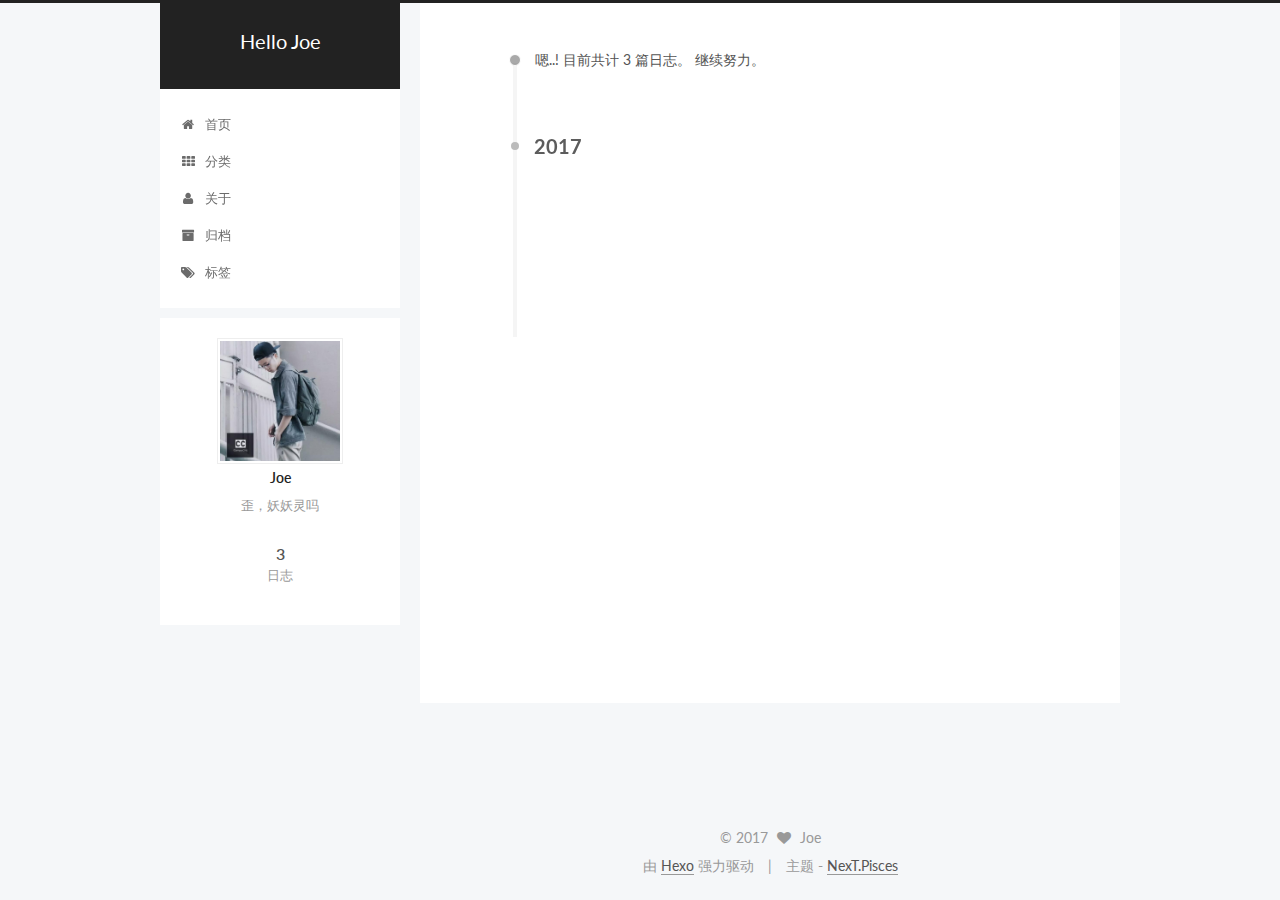
<file: archives/2017/02/index.html>
<!doctype html>



  


<html class="theme-next pisces use-motion" lang="zh-Hans">
<head>
  <meta charset="UTF-8"/>
<meta http-equiv="X-UA-Compatible" content="IE=edge" />
<meta name="viewport" content="width=device-width, initial-scale=1, maximum-scale=1"/>



<meta http-equiv="Cache-Control" content="no-transform" />
<meta http-equiv="Cache-Control" content="no-siteapp" />















  
  
  <link href="/lib/fancybox/source/jquery.fancybox.css?v=2.1.5" rel="stylesheet" type="text/css" />




  
  
  
  

  
    
    
  

  

  

  

  

  
    
    
    <link href="//fonts.googleapis.com/css?family=Lato:300,300italic,400,400italic,700,700italic&subset=latin,latin-ext" rel="stylesheet" type="text/css">
  






<link href="/lib/font-awesome/css/font-awesome.min.css?v=4.6.2" rel="stylesheet" type="text/css" />

<link href="/css/main.css?v=5.1.0" rel="stylesheet" type="text/css" />


  <meta name="keywords" content="Hexo, NexT" />








  <link rel="shortcut icon" type="image/x-icon" href="/favicon.ico?v=5.1.0" />






<meta name="description" content="歪，妖妖灵吗">
<meta property="og:type" content="website">
<meta property="og:title" content="Hello Joe">
<meta property="og:url" content="http://yoursite.com/archives/2017/02/index.html">
<meta property="og:site_name" content="Hello Joe">
<meta property="og:description" content="歪，妖妖灵吗">
<meta name="twitter:card" content="summary">
<meta name="twitter:title" content="Hello Joe">
<meta name="twitter:description" content="歪，妖妖灵吗">



<script type="text/javascript" id="hexo.configurations">
  var NexT = window.NexT || {};
  var CONFIG = {
    root: '/',
    scheme: 'Pisces',
    sidebar: {"position":"left","display":"post"},
    fancybox: true,
    motion: true,
    duoshuo: {
      userId: '0',
      author: '博主'
    },
    algolia: {
      applicationID: '',
      apiKey: '',
      indexName: '',
      hits: {"per_page":10},
      labels: {"input_placeholder":"Search for Posts","hits_empty":"We didn't find any results for the search: ${query}","hits_stats":"${hits} results found in ${time} ms"}
    }
  };
</script>



  <link rel="canonical" href="http://yoursite.com/archives/2017/02/"/>





  <title> 归档 | Hello Joe </title>
</head>

<body itemscope itemtype="http://schema.org/WebPage" lang="zh-Hans">

  














  
  
    
  

  <div class="container one-collumn sidebar-position-left  page-archive  ">
    <div class="headband"></div>

    <header id="header" class="header" itemscope itemtype="http://schema.org/WPHeader">
      <div class="header-inner"><div class="site-meta ">
  

  <div class="custom-logo-site-title">
    <a href="/"  class="brand" rel="start">
      <span class="logo-line-before"><i></i></span>
      <span class="site-title">Hello Joe</span>
      <span class="logo-line-after"><i></i></span>
    </a>
  </div>
    
      <p class="site-subtitle"></p>
    
</div>

<div class="site-nav-toggle">
  <button>
    <span class="btn-bar"></span>
    <span class="btn-bar"></span>
    <span class="btn-bar"></span>
  </button>
</div>

<nav class="site-nav">
  

  
    <ul id="menu" class="menu">
      
        
        <li class="menu-item menu-item-home">
          <a href="/" rel="section">
            
              <i class="menu-item-icon fa fa-fw fa-home"></i> <br />
            
            首页
          </a>
        </li>
      
        
        <li class="menu-item menu-item-categories">
          <a href="/categories" rel="section">
            
              <i class="menu-item-icon fa fa-fw fa-th"></i> <br />
            
            分类
          </a>
        </li>
      
        
        <li class="menu-item menu-item-about">
          <a href="/about" rel="section">
            
              <i class="menu-item-icon fa fa-fw fa-user"></i> <br />
            
            关于
          </a>
        </li>
      
        
        <li class="menu-item menu-item-archives">
          <a href="/archives" rel="section">
            
              <i class="menu-item-icon fa fa-fw fa-archive"></i> <br />
            
            归档
          </a>
        </li>
      
        
        <li class="menu-item menu-item-tags">
          <a href="/tags" rel="section">
            
              <i class="menu-item-icon fa fa-fw fa-tags"></i> <br />
            
            标签
          </a>
        </li>
      

      
    </ul>
  

  
</nav>



 </div>
    </header>

    <main id="main" class="main">
      <div class="main-inner">
        <div class="content-wrap">
          <div id="content" class="content">
            

  <section id="posts" class="posts-collapse">
    <span class="archive-move-on"></span>

    <span class="archive-page-counter">
      
      
      
        
      
      嗯..! 目前共计 3 篇日志。 继续努力。
    </span>

    

      
      
      

      
        
        <div class="collection-title">
          <h2 class="archive-year motion-element" id="archive-year-2017">2017</h2>
        </div>
      
      

      

  <article class="post post-type-normal" itemscope itemtype="http://schema.org/Article">
    <header class="post-header">

      <h1 class="post-title">
        
            <a class="post-title-link" href="/2017/02/17/test/" itemprop="url">
              
                <span itemprop="name">test</span>
              
            </a>
        
      </h1>

      <div class="post-meta">
        <time class="post-time" itemprop="dateCreated"
              datetime="2017-02-17T13:53:10+08:00"
              content="2017-02-17" >
          02-17
        </time>
      </div>

    </header>
  </article>



    

      
      
      

      
      

      

  <article class="post post-type-normal" itemscope itemtype="http://schema.org/Article">
    <header class="post-header">

      <h1 class="post-title">
        
            <a class="post-title-link" href="/2017/02/17/hello-world/" itemprop="url">
              
                <span itemprop="name">Hello World</span>
              
            </a>
        
      </h1>

      <div class="post-meta">
        <time class="post-time" itemprop="dateCreated"
              datetime="2017-02-17T13:28:12+08:00"
              content="2017-02-17" >
          02-17
        </time>
      </div>

    </header>
  </article>



    

  </section>

  


          
          </div>
          


          

        </div>
        
          
  
  <div class="sidebar-toggle">
    <div class="sidebar-toggle-line-wrap">
      <span class="sidebar-toggle-line sidebar-toggle-line-first"></span>
      <span class="sidebar-toggle-line sidebar-toggle-line-middle"></span>
      <span class="sidebar-toggle-line sidebar-toggle-line-last"></span>
    </div>
  </div>

  <aside id="sidebar" class="sidebar">
    <div class="sidebar-inner">

      

      

      <section class="site-overview sidebar-panel sidebar-panel-active">
        <div class="site-author motion-element" itemprop="author" itemscope itemtype="http://schema.org/Person">
          <img class="site-author-image" itemprop="image"
               src="/uploads/mee.jpg"
               alt="Joe" />
          <p class="site-author-name" itemprop="name">Joe</p>
           
              <p class="site-description motion-element" itemprop="description">歪，妖妖灵吗</p>
          
        </div>
        <nav class="site-state motion-element">
        
          
            <div class="site-state-item site-state-posts">
              <a href="/archives">
                <span class="site-state-item-count">3</span>
                <span class="site-state-item-name">日志</span>
              </a>
            </div>
          

          

          

        </nav>

        

        <div class="links-of-author motion-element">
          
        </div>

        
        

        
        

        


      </section>

      

    </div>
  </aside>


        
      </div>
    </main>

    <footer id="footer" class="footer">
      <div class="footer-inner">
        <div class="copyright" >
  
  &copy; 
  <span itemprop="copyrightYear">2017</span>
  <span class="with-love">
    <i class="fa fa-heart"></i>
  </span>
  <span class="author" itemprop="copyrightHolder">Joe</span>
</div>


<div class="powered-by">
  由 <a class="theme-link" href="https://hexo.io">Hexo</a> 强力驱动
</div>

<div class="theme-info">
  主题 -
  <a class="theme-link" href="https://github.com/iissnan/hexo-theme-next">
    NexT.Pisces
  </a>
</div>


        

        
      </div>
    </footer>

    <div class="back-to-top">
      <i class="fa fa-arrow-up"></i>
    </div>
  </div>

  

<script type="text/javascript">
  if (Object.prototype.toString.call(window.Promise) !== '[object Function]') {
    window.Promise = null;
  }
</script>









  




  
  <script type="text/javascript" src="/lib/jquery/index.js?v=2.1.3"></script>

  
  <script type="text/javascript" src="/lib/fastclick/lib/fastclick.min.js?v=1.0.6"></script>

  
  <script type="text/javascript" src="/lib/jquery_lazyload/jquery.lazyload.js?v=1.9.7"></script>

  
  <script type="text/javascript" src="/lib/velocity/velocity.min.js?v=1.2.1"></script>

  
  <script type="text/javascript" src="/lib/velocity/velocity.ui.min.js?v=1.2.1"></script>

  
  <script type="text/javascript" src="/lib/fancybox/source/jquery.fancybox.pack.js?v=2.1.5"></script>


  


  <script type="text/javascript" src="/js/src/utils.js?v=5.1.0"></script>

  <script type="text/javascript" src="/js/src/motion.js?v=5.1.0"></script>



  
  


  <script type="text/javascript" src="/js/src/affix.js?v=5.1.0"></script>

  <script type="text/javascript" src="/js/src/schemes/pisces.js?v=5.1.0"></script>



  
  
    <script type="text/javascript" id="motion.page.archive">
      $('.archive-year').velocity('transition.slideLeftIn');
    </script>
  


  


  <script type="text/javascript" src="/js/src/bootstrap.js?v=5.1.0"></script>



  



  




	





  





  





  



  
  

  

  

  

  


</body>
</html>
</file>
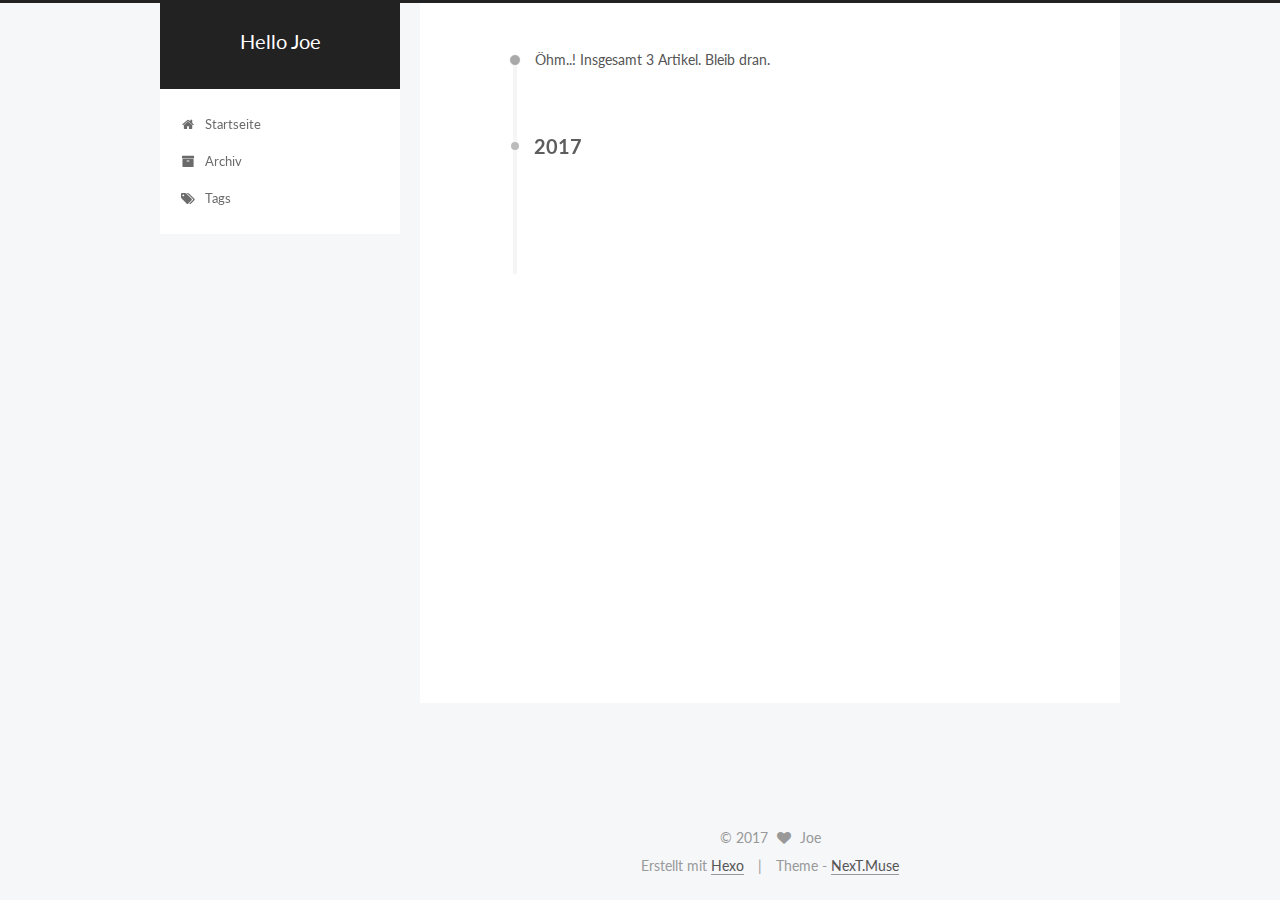
<file: archives/2017/05/index.html>
<!doctype html>



  


<html class="theme-next muse use-motion" lang="">
<head>
  <meta charset="UTF-8"/>
<meta http-equiv="X-UA-Compatible" content="IE=edge" />
<meta name="viewport" content="width=device-width, initial-scale=1, maximum-scale=1"/>



<meta http-equiv="Cache-Control" content="no-transform" />
<meta http-equiv="Cache-Control" content="no-siteapp" />















  
  
  <link href="/lib/fancybox/source/jquery.fancybox.css?v=2.1.5" rel="stylesheet" type="text/css" />




  
  
  
  

  
    
    
  

  

  

  

  

  
    
    
    <link href="//fonts.googleapis.com/css?family=Lato:300,300italic,400,400italic,700,700italic&subset=latin,latin-ext" rel="stylesheet" type="text/css">
  






<link href="/lib/font-awesome/css/font-awesome.min.css?v=4.6.2" rel="stylesheet" type="text/css" />

<link href="/css/main.css?v=5.1.0" rel="stylesheet" type="text/css" />


  <meta name="keywords" content="Hexo, NexT" />








  <link rel="shortcut icon" type="image/x-icon" href="/favicon.ico?v=5.1.0" />






<meta property="og:type" content="website">
<meta property="og:title" content="Hello Joe">
<meta property="og:url" content="http://yoursite.com/archives/2017/05/index.html">
<meta property="og:site_name" content="Hello Joe">
<meta name="twitter:card" content="summary">
<meta name="twitter:title" content="Hello Joe">



<script type="text/javascript" id="hexo.configurations">
  var NexT = window.NexT || {};
  var CONFIG = {
    root: '/',
    scheme: 'Muse',
    sidebar: {"position":"left","display":"post"},
    fancybox: true,
    motion: true,
    duoshuo: {
      userId: '0',
      author: 'Author'
    },
    algolia: {
      applicationID: '',
      apiKey: '',
      indexName: '',
      hits: {"per_page":10},
      labels: {"input_placeholder":"Search for Posts","hits_empty":"We didn't find any results for the search: ${query}","hits_stats":"${hits} results found in ${time} ms"}
    }
  };
</script>



  <link rel="canonical" href="http://yoursite.com/archives/2017/05/"/>





  <title> Archiv | Hello Joe </title>
</head>

<body itemscope itemtype="http://schema.org/WebPage" lang="">

  














  
  
    
  

  <div class="container one-collumn sidebar-position-left  page-archive  ">
    <div class="headband"></div>

    <header id="header" class="header" itemscope itemtype="http://schema.org/WPHeader">
      <div class="header-inner"><div class="site-meta ">
  

  <div class="custom-logo-site-title">
    <a href="/"  class="brand" rel="start">
      <span class="logo-line-before"><i></i></span>
      <span class="site-title">Hello Joe</span>
      <span class="logo-line-after"><i></i></span>
    </a>
  </div>
    
      <p class="site-subtitle"></p>
    
</div>

<div class="site-nav-toggle">
  <button>
    <span class="btn-bar"></span>
    <span class="btn-bar"></span>
    <span class="btn-bar"></span>
  </button>
</div>

<nav class="site-nav">
  

  
    <ul id="menu" class="menu">
      
        
        <li class="menu-item menu-item-home">
          <a href="/" rel="section">
            
              <i class="menu-item-icon fa fa-fw fa-home"></i> <br />
            
            Startseite
          </a>
        </li>
      
        
        <li class="menu-item menu-item-archives">
          <a href="/archives" rel="section">
            
              <i class="menu-item-icon fa fa-fw fa-archive"></i> <br />
            
            Archiv
          </a>
        </li>
      
        
        <li class="menu-item menu-item-tags">
          <a href="/tags" rel="section">
            
              <i class="menu-item-icon fa fa-fw fa-tags"></i> <br />
            
            Tags
          </a>
        </li>
      

      
    </ul>
  

  
</nav>



 </div>
    </header>

    <main id="main" class="main">
      <div class="main-inner">
        <div class="content-wrap">
          <div id="content" class="content">
            

  <section id="posts" class="posts-collapse">
    <span class="archive-move-on"></span>

    <span class="archive-page-counter">
      
      
      
        
      
      Öhm..! Insgesamt 3 Artikel. Bleib dran.
    </span>

    

      
      
      

      
        
        <div class="collection-title">
          <h2 class="archive-year motion-element" id="archive-year-2017">2017</h2>
        </div>
      
      

      

  <article class="post post-type-normal" itemscope itemtype="http://schema.org/Article">
    <header class="post-header">

      <h1 class="post-title">
        
            <a class="post-title-link" href="/2017/05/19/OpenStack-Newton版本手动搭建教程/" itemprop="url">
              
                <span itemprop="name">OpenStack Newton for Ubuntu 16.04 LTS安装部署教程</span>
              
            </a>
        
      </h1>

      <div class="post-meta">
        <time class="post-time" itemprop="dateCreated"
              datetime="2017-05-19T21:40:22+08:00"
              content="2017-05-19" >
          05-19
        </time>
      </div>

    </header>
  </article>



    

  </section>

  


          
          </div>
          


          

        </div>
        
          
  
  <div class="sidebar-toggle">
    <div class="sidebar-toggle-line-wrap">
      <span class="sidebar-toggle-line sidebar-toggle-line-first"></span>
      <span class="sidebar-toggle-line sidebar-toggle-line-middle"></span>
      <span class="sidebar-toggle-line sidebar-toggle-line-last"></span>
    </div>
  </div>

  <aside id="sidebar" class="sidebar">
    <div class="sidebar-inner">

      

      

      <section class="site-overview sidebar-panel sidebar-panel-active">
        <div class="site-author motion-element" itemprop="author" itemscope itemtype="http://schema.org/Person">
          <img class="site-author-image" itemprop="image"
               src="/images/avatar.gif"
               alt="Joe" />
          <p class="site-author-name" itemprop="name">Joe</p>
           
              <p class="site-description motion-element" itemprop="description"></p>
          
        </div>
        <nav class="site-state motion-element">
        
          
            <div class="site-state-item site-state-posts">
              <a href="/archives">
                <span class="site-state-item-count">3</span>
                <span class="site-state-item-name">Artikel</span>
              </a>
            </div>
          

          

          

        </nav>

        

        <div class="links-of-author motion-element">
          
        </div>

        
        

        
        

        


      </section>

      

    </div>
  </aside>


        
      </div>
    </main>

    <footer id="footer" class="footer">
      <div class="footer-inner">
        <div class="copyright" >
  
  &copy; 
  <span itemprop="copyrightYear">2017</span>
  <span class="with-love">
    <i class="fa fa-heart"></i>
  </span>
  <span class="author" itemprop="copyrightHolder">Joe</span>
</div>


<div class="powered-by">
  Erstellt mit  <a class="theme-link" href="https://hexo.io">Hexo</a>
</div>

<div class="theme-info">
  Theme -
  <a class="theme-link" href="https://github.com/iissnan/hexo-theme-next">
    NexT.Muse
  </a>
</div>


        

        
      </div>
    </footer>

    <div class="back-to-top">
      <i class="fa fa-arrow-up"></i>
    </div>
  </div>

  

<script type="text/javascript">
  if (Object.prototype.toString.call(window.Promise) !== '[object Function]') {
    window.Promise = null;
  }
</script>









  




  
  <script type="text/javascript" src="/lib/jquery/index.js?v=2.1.3"></script>

  
  <script type="text/javascript" src="/lib/fastclick/lib/fastclick.min.js?v=1.0.6"></script>

  
  <script type="text/javascript" src="/lib/jquery_lazyload/jquery.lazyload.js?v=1.9.7"></script>

  
  <script type="text/javascript" src="/lib/velocity/velocity.min.js?v=1.2.1"></script>

  
  <script type="text/javascript" src="/lib/velocity/velocity.ui.min.js?v=1.2.1"></script>

  
  <script type="text/javascript" src="/lib/fancybox/source/jquery.fancybox.pack.js?v=2.1.5"></script>


  


  <script type="text/javascript" src="/js/src/utils.js?v=5.1.0"></script>

  <script type="text/javascript" src="/js/src/motion.js?v=5.1.0"></script>



  
  

  
  
    <script type="text/javascript" id="motion.page.archive">
      $('.archive-year').velocity('transition.slideLeftIn');
    </script>
  


  


  <script type="text/javascript" src="/js/src/bootstrap.js?v=5.1.0"></script>



  



  




	





  





  





  



  
  

  

  

  

  


</body>
</html>
</file>
<file: css/main.css>
/* normalize.css v3.0.2 | MIT License | git.io/normalize */
html {
  font-family: sans-serif; /* 1 */
  -ms-text-size-adjust: 100%; /* 2 */
  -webkit-text-size-adjust: 100%; /* 2 */
}
body {
  margin: 0;
}
article,
aside,
details,
figcaption,
figure,
footer,
header,
hgroup,
main,
menu,
nav,
section,
summary {
  display: block;
}
audio,
canvas,
progress,
video {
  display: inline-block; /* 1 */
  vertical-align: baseline; /* 2 */
}
audio:not([controls]) {
  display: none;
  height: 0;
}
[hidden],
template {
  display: none;
}
a {
  background-color: transparent;
}
a:active,
a:hover {
  outline: 0;
}
abbr[title] {
  border-bottom: 1px dotted;
}
b,
strong {
  font-weight: bold;
}
dfn {
  font-style: italic;
}
h1 {
  font-size: 2em;
  margin: 0.67em 0;
}
mark {
  background: #ff0;
  color: #000;
}
small {
  font-size: 80%;
}
sub,
sup {
  font-size: 75%;
  line-height: 0;
  position: relative;
  vertical-align: baseline;
}
sup {
  top: -0.5em;
}
sub {
  bottom: -0.25em;
}
img {
  border: 0;
}
svg:not(:root) {
  overflow: hidden;
}
figure {
  margin: 1em 40px;
}
hr {
  -moz-box-sizing: content-box;
  box-sizing: content-box;
  height: 0;
}
pre {
  overflow: auto;
}
code,
kbd,
pre,
samp {
  font-family: monospace, monospace;
  font-size: 1em;
}
button,
input,
optgroup,
select,
textarea {
  color: inherit; /* 1 */
  font: inherit; /* 2 */
  margin: 0; /* 3 */
}
button {
  overflow: visible;
}
button,
select {
  text-transform: none;
}
button,
html input[type="button"],
input[type="reset"],
input[type="submit"] {
  -webkit-appearance: button; /* 2 */
  cursor: pointer; /* 3 */
}
button[disabled],
html input[disabled] {
  cursor: default;
}
button::-moz-focus-inner,
input::-moz-focus-inner {
  border: 0;
  padding: 0;
}
input {
  line-height: normal;
}
input[type="checkbox"],
input[type="radio"] {
  box-sizing: border-box; /* 1 */
  padding: 0; /* 2 */
}
input[type="number"]::-webkit-inner-spin-button,
input[type="number"]::-webkit-outer-spin-button {
  height: auto;
}
input[type="search"] {
  -webkit-appearance: textfield; /* 1 */
  -moz-box-sizing: content-box;
  -webkit-box-sizing: content-box; /* 2 */
  box-sizing: content-box;
}
input[type="search"]::-webkit-search-cancel-button,
input[type="search"]::-webkit-search-decoration {
  -webkit-appearance: none;
}
fieldset {
  border: 1px solid #c0c0c0;
  margin: 0 2px;
  padding: 0.35em 0.625em 0.75em;
}
legend {
  border: 0; /* 1 */
  padding: 0; /* 2 */
}
textarea {
  overflow: auto;
}
optgroup {
  font-weight: bold;
}
table {
  border-collapse: collapse;
  border-spacing: 0;
}
td,
th {
  padding: 0;
}
::selection {
  background: #262a30;
  color: #fff;
}
body {
  position: relative;
  font-family: 'Lato', "PingFang SC", "Microsoft YaHei", sans-serif;
  font-size: 14px;
  line-height: 2;
  color: #555;
  background: #f5f7f9;
}
@media (max-width: 767px) {
  body {
    padding-right: 0 !important;
  }
}
@media (min-width: 768px) and (max-width: 991px) {
  body {
    padding-right: 0 !important;
  }
}
@media (min-width: 1600px) {
  body {
    font-size: 16px;
  }
}
h1,
h2,
h3,
h4,
h5,
h6 {
  margin: 0;
  padding: 0;
  font-weight: bold;
  line-height: 1.5;
  font-family: 'Lato', "PingFang SC", "Microsoft YaHei", sans-serif;
}
h2,
h3,
h4,
h5,
h6 {
  margin: 20px 0 15px;
}
h1 {
  font-size: 22px;
}
@media (max-width: 767px) {
  h1 {
    font-size: 18px;
  }
}
h2 {
  font-size: 20px;
}
@media (max-width: 767px) {
  h2 {
    font-size: 16px;
  }
}
h3 {
  font-size: 18px;
}
@media (max-width: 767px) {
  h3 {
    font-size: 14px;
  }
}
h4 {
  font-size: 16px;
}
@media (max-width: 767px) {
  h4 {
    font-size: 12px;
  }
}
h5 {
  font-size: 14px;
}
@media (max-width: 767px) {
  h5 {
    font-size: 10px;
  }
}
h6 {
  font-size: 12px;
}
@media (max-width: 767px) {
  h6 {
    font-size: 8px;
  }
}
p {
  margin: 0 0 25px 0;
}
a {
  color: #555;
  text-decoration: none;
  border-bottom: 1px solid #999;
  word-wrap: break-word;
}
a:hover {
  color: #222;
  border-bottom-color: #222;
}
ul {
  list-style: none;
}
blockquote {
  margin: 0;
  padding: 0;
}
img {
  display: block;
  margin: auto;
  max-width: 100%;
  height: auto;
}
hr {
  margin: 40px 0;
  height: 3px;
  border: none;
  background-color: #ddd;
  background-image: repeating-linear-gradient(-45deg, #fff, #fff 4px, transparent 4px, transparent 8px);
}
blockquote {
  padding: 0 15px;
  color: #666;
  border-left: 4px solid #ddd;
}
blockquote cite::before {
  content: "-";
  padding: 0 5px;
}
dt {
  font-weight: 700;
}
dd {
  margin: 0;
  padding: 0;
}
.text-left {
  text-align: left;
}
.text-center {
  text-align: center;
}
.text-right {
  text-align: right;
}
.text-justify {
  text-align: justify;
}
.text-nowrap {
  white-space: nowrap;
}
.text-lowercase {
  text-transform: lowercase;
}
.text-uppercase {
  text-transform: uppercase;
}
.text-capitalize {
  text-transform: capitalize;
}
.center-block {
  display: block;
  margin-left: auto;
  margin-right: auto;
}
.clearfix:before,
.clearfix:after {
  content: " ";
  display: table;
}
.clearfix:after {
  clear: both;
}
.pullquote {
  width: 45%;
}
.pullquote.left {
  float: left;
  margin-left: 5px;
  margin-right: 10px;
}
.pullquote.right {
  float: right;
  margin-left: 10px;
  margin-right: 5px;
}
.affix.affix.affix {
  position: fixed;
}
.translation {
  margin-top: -20px;
  font-size: 14px;
  color: #999;
}
.scrollbar-measure {
  width: 100px;
  height: 100px;
  overflow: scroll;
  position: absolute;
  top: -9999px;
}
.use-motion .motion-element {
  opacity: 0;
}
#local-search-input {
  padding: 3px;
  border: none;
  text-indent: 14px;
  border-radius: 0;
  width: 140px;
  outline: none;
  border-bottom: 1px solid #999;
  background: inherit;
  opacity: 0.5;
}
#local-search-input:focus {
  opacity: 1;
}
.search-icon {
  position: absolute;
  top: 9px;
}
table {
  margin: 20px 0;
  width: 100%;
  border-collapse: collapse;
  border-spacing: 0;
  border: 1px solid #ddd;
  font-size: 14px;
  table-layout: fixed;
  word-wrap: break-all;
}
table>tbody>tr:nth-of-type(odd) {
  background-color: #f9f9f9;
}
table>tbody>tr:hover {
  background-color: #f5f5f5;
}
caption,
th,
td {
  padding: 8px;
  text-align: left;
  vertical-align: middle;
  font-weight: normal;
}
th,
td {
  border-bottom: 3px solid #ddd;
  border-right: 1px solid #eee;
}
th {
  padding-bottom: 10px;
  font-weight: 700;
}
td {
  border-bottom-width: 1px;
}
html,
body {
  height: 100%;
}
.container {
  position: relative;
  min-height: 100%;
}
.header-inner {
  margin: 0 auto;
  padding: 100px 0 70px;
  width: 700px;
}
@media (min-width: 1600px) {
  .container .header-inner {
    width: 900px;
  }
}
.main {
  padding-bottom: 150px;
}
.main-inner {
  margin: 0 auto;
  width: 700px;
}
@media (min-width: 1600px) {
  .container .main-inner {
    width: 900px;
  }
}
.footer {
  position: absolute;
  left: 0;
  bottom: 0;
  width: 100%;
  min-height: 50px;
}
.footer-inner {
  box-sizing: border-box;
  margin: 20px auto;
  width: 700px;
}
@media (min-width: 1600px) {
  .container .footer-inner {
    width: 900px;
  }
}
pre,
.highlight {
  overflow: auto;
  margin: 20px 0;
  padding: 0;
  font-size: 13px;
  color: #ccc;
  background: #2d2d2d;
  line-height: 1.6;
}
pre,
code {
  font-family: consolas, Menlo, "PingFang SC", "Microsoft YaHei", monospace;
}
code {
  padding: 2px 4px;
  word-wrap: break-word;
  color: #ccc;
  background: #2d2d2d;
  border-radius: 3px;
  font-size: 13px;
}
pre code {
  padding: 0;
  color: #ccc;
  background: none;
  text-shadow: none;
}
.highlight {
  border-radius: 1px;
}
.highlight pre {
  border: none;
  margin: 0;
  padding: 10px 0;
}
.highlight table {
  margin: 0;
  width: auto;
  border: none;
}
.highlight td {
  border: none;
  padding: 0;
}
.highlight figcaption {
  font-size: 1em;
  color: #ccc;
  line-height: 1em;
  margin-bottom: 1em;
}
.highlight figcaption:before,
.highlight figcaption:after {
  content: " ";
  display: table;
}
.highlight figcaption:after {
  clear: both;
}
.highlight figcaption a {
  float: right;
  color: #ccc;
}
.highlight figcaption a:hover {
  border-bottom-color: #ccc;
}
.highlight .gutter pre {
  padding-left: 10px;
  padding-right: 10px;
  color: #999;
  text-align: right;
  background-color: #1b1b1b;
}
.highlight .code pre {
  padding-left: 10px;
  padding-right: 10px;
  background-color: #2d2d2d;
}
.highlight .line {
  height: 20px;
}
.gutter {
  -webkit-user-select: none;
  -moz-user-select: none;
  -ms-user-select: none;
  user-select: none;
}
.gist table {
  width: auto;
}
.gist table td {
  border: none;
}
pre .deletion {
  background: #008000;
}
pre .addition {
  background: #800000;
}
pre .meta {
  color: #c9c;
}
pre .comment {
  color: #999;
}
pre .variable,
pre .attribute,
pre .tag,
pre .regexp,
pre .ruby .constant,
pre .xml .tag .title,
pre .xml .pi,
pre .xml .doctype,
pre .html .doctype,
pre .css .id,
pre .css .class,
pre .css .pseudo {
  color: #f2777a;
}
pre .number,
pre .preprocessor,
pre .built_in,
pre .literal,
pre .params,
pre .constant,
pre .command {
  color: #f99157;
}
pre .ruby .class .title,
pre .css .rules .attribute,
pre .string,
pre .value,
pre .inheritance,
pre .header,
pre .ruby .symbol,
pre .xml .cdata,
pre .special,
pre .number,
pre .formula {
  color: #9c9;
}
pre .title,
pre .css .hexcolor {
  color: #6cc;
}
pre .function,
pre .python .decorator,
pre .python .title,
pre .ruby .function .title,
pre .ruby .title .keyword,
pre .perl .sub,
pre .javascript .title,
pre .coffeescript .title {
  color: #69c;
}
pre .keyword,
pre .javascript .function {
  color: #c9c;
}
.full-image.full-image.full-image {
  border: none;
  max-width: 100%;
  width: auto;
  margin: 20px auto;
}
@media (min-width: 992px) {
  .full-image.full-image.full-image {
    max-width: none;
    width: 118%;
    margin: 0 -9%;
  }
}
.blockquote-center,
.page-home .post-type-quote blockquote,
.page-post-detail .post-type-quote blockquote {
  position: relative;
  margin: 40px 0;
  padding: 0;
  border-left: none;
  text-align: center;
}
.blockquote-center::before,
.page-home .post-type-quote blockquote::before,
.page-post-detail .post-type-quote blockquote::before,
.blockquote-center::after,
.page-home .post-type-quote blockquote::after,
.page-post-detail .post-type-quote blockquote::after {
  position: absolute;
  content: ' ';
  display: block;
  width: 100%;
  height: 24px;
  opacity: 0.2;
  background-repeat: no-repeat;
  background-position: 0 -6px;
  background-size: 22px 22px;
}
.blockquote-center::before,
.page-home .post-type-quote blockquote::before,
.page-post-detail .post-type-quote blockquote::before {
  top: -20px;
  background-image: url("../images/quote-l.svg");
  border-top: 1px solid #ccc;
}
.blockquote-center::after,
.page-home .post-type-quote blockquote::after,
.page-post-detail .post-type-quote blockquote::after {
  bottom: -20px;
  background-image: url("../images/quote-r.svg");
  border-bottom: 1px solid #ccc;
  background-position: 100% 8px;
}
.blockquote-center p,
.page-home .post-type-quote blockquote p,
.page-post-detail .post-type-quote blockquote p,
.blockquote-center div,
.page-home .post-type-quote blockquote div,
.page-post-detail .post-type-quote blockquote div {
  text-align: center;
}
.post .post-body .group-picture img {
  box-sizing: border-box;
  padding: 0 3px;
  border: none;
}
.post .group-picture-row {
  overflow: hidden;
  margin-top: 6px;
}
.post .group-picture-row:first-child {
  margin-top: 0;
}
.post .group-picture-column {
  float: left;
}
.page-post-detail .post-body .group-picture-column {
  float: none;
  margin-top: 10px;
  width: auto !important;
}
.page-post-detail .post-body .group-picture-column img {
  margin: 0 auto;
}
.page-archive .group-picture-container {
  overflow: hidden;
}
.page-archive .group-picture-row {
  float: left;
}
.page-archive .group-picture-row:first-child {
  margin-top: 6px;
}
.page-archive .group-picture-column {
  max-width: 150px;
  max-height: 150px;
}
.note {
  padding: 20px;
  margin: 20px 0;
  border: 1px solid #eee;
  border-left-width: 5px;
  border-radius: 3px;
}
.note h2,
.note h3,
.note h4,
.note h5,
.note h6 {
  margin-top: 0;
  margin-bottom: 5px;
}
.note p:last-child {
  margin-bottom: 0;
}
.note code {
  border-radius: 3px;
}
.note+.note {
  margin-top: -5px;
}
.default {
  border-left-color: #777;
}
.default h2,
.default h3,
.default h4,
.default h5,
.default h6 {
  color: #777;
}
.primary {
  border-left-color: #428bca;
}
.primary h2,
.primary h3,
.primary h4,
.primary h5,
.primary h6 {
  color: #428bca;
}
.success {
  border-left-color: #5cb85c;
}
.success h2,
.success h3,
.success h4,
.success h5,
.success h6 {
  color: #5cb85c;
}
.danger {
  border-left-color: #d9534f;
}
.danger h2,
.danger h3,
.danger h4,
.danger h5,
.danger h6 {
  color: #d9534f;
}
.warning {
  border-left-color: #f0ad4e;
}
.warning h2,
.warning h3,
.warning h4,
.warning h5,
.warning h6 {
  color: #f0ad4e;
}
.info {
  border-left-color: #5bc0de;
}
.info h2,
.info h3,
.info h4,
.info h5,
.info h6 {
  color: #5bc0de;
}
.btn {
  display: inline-block;
  padding: 0 20px;
  font-size: 14px;
  color: #fff;
  background: #222;
  border: 2px solid #555;
  text-decoration: none;
  border-radius: 0;
  transition-property: background-color;
  transition-duration: 0.2s;
  transition-timing-function: ease-in-out;
  transition-delay: 0s;
}
.btn:hover,
.post-button .btn:hover {
  border-color: #222;
  color: #fff;
  background: #222;
}
.btn-bar {
  display: block;
  width: 22px;
  height: 2px;
  background: #555;
  border-radius: 1px;
}
.btn-bar+.btn-bar {
  margin-top: 4px;
}
.pagination {
  margin: 120px 0 40px;
  text-align: center;
  border-top: 1px solid #eee;
}
.page-number-basic,
.pagination .prev,
.pagination .next,
.pagination .page-number,
.pagination .space {
  display: inline-block;
  position: relative;
  top: -1px;
  margin: 0 10px;
  padding: 0 10px;
  line-height: 30px;
}
@media (max-width: 767px) {
  .page-number-basic,
  .pagination .prev,
  .pagination .next,
  .pagination .page-number,
  .pagination .space {
    margin: 0 5px;
  }
}
.pagination .prev,
.pagination .next,
.pagination .page-number {
  border-bottom: 0;
  border-top: 1px solid #eee;
  transition-property: border-color;
  transition-duration: 0.2s;
  transition-timing-function: ease-in-out;
  transition-delay: 0s;
}
.pagination .prev:hover,
.pagination .next:hover,
.pagination .page-number:hover {
  border-top-color: #222;
}
.pagination .space {
  padding: 0;
  margin: 0;
}
.pagination .prev {
  margin-left: 0;
}
.pagination .next {
  margin-right: 0;
}
.pagination .page-number.current {
  color: #fff;
  background: #ccc;
  border-top-color: #ccc;
}
@media (max-width: 767px) {
  .pagination {
    border-top: none;
  }
  .pagination .prev,
  .pagination .next,
  .pagination .page-number {
    margin-bottom: 10px;
    border-top: 0;
    border-bottom: 1px solid #eee;
  }
  .pagination .prev:hover,
  .pagination .next:hover,
  .pagination .page-number:hover {
    border-bottom-color: #222;
  }
}
.comments {
  margin: 60px 20px 0;
}
.tag-cloud {
  text-align: center;
}
.tag-cloud a {
  display: inline-block;
  margin: 10px;
}
.back-to-top {
  box-sizing: border-box;
  position: fixed;
  bottom: -100px;
  right: 50px;
  z-index: 1050;
  padding: 0 6px;
  width: 25px;
  background: #222;
  font-size: 12px;
  opacity: 0.6;
  color: #fff;
  cursor: pointer;
  text-align: center;
  -webkit-transform: translateZ(0);
  transition-property: bottom;
  transition-duration: 0.2s;
  transition-timing-function: ease-in-out;
  transition-delay: 0s;
}
@media (max-width: 767px) {
  .back-to-top {
    display: none;
  }
}
@media (min-width: 768px) and (max-width: 991px) {
  .back-to-top {
    display: none;
  }
}
.back-to-top.back-to-top-on {
  bottom: 40px;
}
.header {
  background: #fff;
}
.header-inner {
  position: relative;
}
.headband {
  height: 3px;
  background: #222;
}
.site-meta {
  margin: 0;
  text-align: center;
}
@media (max-width: 767px) {
  .site-meta {
    text-align: center;
  }
}
.brand {
  position: relative;
  display: inline-block;
  padding: 0 40px;
  color: #fff;
  background: #222;
  border-bottom: none;
}
.brand:hover {
  color: #fff;
}
.logo {
  display: inline-block;
  margin-right: 5px;
  line-height: 36px;
  vertical-align: top;
}
.site-title {
  display: inline-block;
  vertical-align: top;
  line-height: 36px;
  font-size: 20px;
  font-weight: normal;
  font-family: 'Lato', "PingFang SC", "Microsoft YaHei", sans-serif;
}
.site-subtitle {
  margin-top: 10px;
  font-size: 13px;
  color: #ddd;
}
.use-motion .brand {
  opacity: 0;
}
.use-motion .logo,
.use-motion .site-title,
.use-motion .site-subtitle {
  opacity: 0;
  position: relative;
  top: -10px;
}
.site-nav-toggle {
  display: none;
  position: absolute;
  top: 10px;
  left: 10px;
}
@media (max-width: 767px) {
  .site-nav-toggle {
    display: block;
  }
}
.site-nav-toggle button {
  margin-top: 2px;
  padding: 9px 10px;
  background: transparent;
  border: none;
}
@media (max-width: 767px) {
  .site-nav {
    display: none;
    margin: 0 -10px;
    padding: 0 10px;
    clear: both;
    border-top: 1px solid #ddd;
  }
}
@media (min-width: 768px) and (max-width: 991px) {
  .site-nav {
    display: block !important;
  }
}
@media (min-width: 992px) {
  .site-nav {
    display: block !important;
  }
}
.menu {
  margin-top: 20px;
  padding-left: 0;
  text-align: center;
}
.menu .menu-item {
  display: inline-block;
  margin: 0 10px;
}
@media screen and (max-width: 767px) {
  .menu .menu-item {
    margin-top: 10px;
  }
}
.menu .menu-item a {
  display: block;
  font-size: 13px;
  text-transform: capitalize;
  line-height: inherit;
  border-bottom: 1px solid transparent;
  transition-property: border-color;
  transition-duration: 0.2s;
  transition-timing-function: ease-in-out;
  transition-delay: 0s;
}
.menu .menu-item a:hover,
.menu-item-active a {
  border-bottom-color: #222;
}
.menu .menu-item .fa {
  margin-right: 5px;
}
.use-motion .menu-item {
  opacity: 0;
}
.post-body {
  font-family: 'Lato', "PingFang SC", "Microsoft YaHei", sans-serif;
}
@media (max-width: 767px) {
  .post-body {
    word-break: break-word;
  }
}
.post-body .fancybox img {
  display: block !important;
  margin: 0 auto;
  cursor: pointer;
  cursor: zoom-in;
  cursor: -webkit-zoom-in;
}
.post-body .image-caption,
.post-body .figure .caption {
  margin: 10px auto 15px;
  text-align: center;
  font-size: 14px;
  color: #999;
  font-weight: bold;
  line-height: 1;
}
.post-sticky-flag {
  display: inline-block;
  font-size: 16px;
  -ms-transform: rotate(30deg);
  -webkit-transform: rotate(30deg);
  -moz-transform: rotate(30deg);
  -ms-transform: rotate(30deg);
  -o-transform: rotate(30deg);
  transform: rotate(30deg);
}
.posts-expand {
  padding-top: 40px;
}
@media (max-width: 767px) {
  .posts-expand {
    margin: 0 20px;
  }
  .post-body pre,
  .post-body .highlight {
    padding: 10px;
  }
  .post-body pre .gutter pre,
  .post-body .highlight .gutter pre {
    padding-right: 10px;
  }
}
@media (min-width: 992px) {
  .posts-expand .post-body {
    text-align: justify;
  }
}
.posts-expand .post-body h2,
.posts-expand .post-body h3,
.posts-expand .post-body h4,
.posts-expand .post-body h5,
.posts-expand .post-body h6 {
  padding-top: 10px;
}
.posts-expand .post-body h2 .header-anchor,
.posts-expand .post-body h3 .header-anchor,
.posts-expand .post-body h4 .header-anchor,
.posts-expand .post-body h5 .header-anchor,
.posts-expand .post-body h6 .header-anchor {
  float: right;
  margin-left: 10px;
  color: #ccc;
  border-bottom-style: none;
  visibility: hidden;
}
.posts-expand .post-body h2 .header-anchor:hover,
.posts-expand .post-body h3 .header-anchor:hover,
.posts-expand .post-body h4 .header-anchor:hover,
.posts-expand .post-body h5 .header-anchor:hover,
.posts-expand .post-body h6 .header-anchor:hover {
  color: inherit;
}
.posts-expand .post-body h2:hover .header-anchor,
.posts-expand .post-body h3:hover .header-anchor,
.posts-expand .post-body h4:hover .header-anchor,
.posts-expand .post-body h5:hover .header-anchor,
.posts-expand .post-body h6:hover .header-anchor {
  visibility: visible;
}
.posts-expand .post-body ul li {
  list-style: circle;
}
.posts-expand .post-body img {
  box-sizing: border-box;
  margin: auto;
  padding: 3px;
  border: 1px solid #ddd;
}
.posts-expand .fancybox img {
  margin: 0 auto;
}
@media (max-width: 767px) {
  .posts-collapse {
    margin: 0 20px;
  }
  .posts-collapse .post-title,
  .posts-collapse .post-meta {
    display: block;
    width: auto;
    text-align: left;
  }
}
.posts-collapse {
  position: relative;
  z-index: 1010;
  margin-left: 55px;
}
.posts-collapse::after {
  content: " ";
  position: absolute;
  top: 20px;
  left: 0;
  margin-left: -2px;
  width: 4px;
  height: 100%;
  background: #f5f5f5;
  z-index: -1;
}
@media (max-width: 767px) {
  .posts-collapse {
    margin: 0 20px;
  }
}
.posts-collapse .collection-title {
  position: relative;
  margin: 60px 0;
}
.posts-collapse .collection-title h2 {
  margin-left: 20px;
}
.posts-collapse .collection-title small {
  color: #bbb;
}
.posts-collapse .collection-title::before {
  content: " ";
  position: absolute;
  left: 0;
  top: 50%;
  margin-left: -4px;
  margin-top: -4px;
  width: 8px;
  height: 8px;
  background: #bbb;
  border-radius: 50%;
}
.posts-collapse .post {
  margin: 30px 0;
}
.posts-collapse .post-header {
  position: relative;
  transition-duration: 0.2s;
  transition-timing-function: ease-in-out;
  transition-delay: 0s;
  transition-property: border;
  border-bottom: 1px dashed #ccc;
}
.posts-collapse .post-header::before {
  content: " ";
  position: absolute;
  left: 0;
  top: 12px;
  width: 6px;
  height: 6px;
  margin-left: -4px;
  background: #bbb;
  border-radius: 50%;
  border: 1px solid #fff;
  transition-duration: 0.2s;
  transition-timing-function: ease-in-out;
  transition-delay: 0s;
  transition-property: background;
}
.posts-collapse .post-header:hover {
  border-bottom-color: #666;
}
.posts-collapse .post-header:hover::before {
  background: #222;
}
.posts-collapse .post-meta {
  position: absolute;
  font-size: 12px;
  left: 20px;
  top: 5px;
}
.posts-collapse .post-comments-count {
  display: none;
}
.posts-collapse .post-title {
  margin-left: 60px;
  font-size: 16px;
  font-weight: normal;
  line-height: inherit;
}
.posts-collapse .post-title::after {
  margin-left: 3px;
  opacity: 0.6;
}
.posts-collapse .post-title a {
  color: #666;
  border-bottom: none;
}
.page-home .post-type-quote .post-header,
.page-post-detail .post-type-quote .post-header,
.page-home .post-type-quote .post-tags,
.page-post-detail .post-type-quote .post-tags {
  display: none;
}
.posts-expand .post-title {
  font-size: 26px;
  text-align: center;
  word-break: break-word;
  font-weight: 400;
}
@media (max-width: 767px) {
  .posts-expand .post-title {
    font-size: 22px;
  }
}
.posts-expand .post-title-link {
  display: inline-block;
  position: relative;
  color: #555;
  border-bottom: none;
  line-height: 1.2;
  vertical-align: top;
}
.posts-expand .post-title-link::before {
  content: "";
  position: absolute;
  width: 100%;
  height: 2px;
  bottom: 0;
  left: 0;
  background-color: #000;
  visibility: hidden;
  -webkit-transform: scaleX(0);
  -moz-transform: scaleX(0);
  -ms-transform: scaleX(0);
  -o-transform: scaleX(0);
  transform: scaleX(0);
  transition-duration: 0.2s;
  transition-timing-function: ease-in-out;
  transition-delay: 0s;
}
.posts-expand .post-title-link:hover::before {
  visibility: visible;
  -webkit-transform: scaleX(1);
  -moz-transform: scaleX(1);
  -ms-transform: scaleX(1);
  -o-transform: scaleX(1);
  transform: scaleX(1);
}
.posts-expand .post-title-link .fa {
  font-size: 16px;
}
.posts-expand .post-meta {
  margin: 3px 0 60px 0;
  color: #999;
  font-family: 'Lato', "PingFang SC", "Microsoft YaHei", sans-serif;
  font-size: 12px;
  text-align: center;
}
.posts-expand .post-meta .post-category-list {
  display: inline-block;
  margin: 0;
  padding: 3px;
}
.posts-expand .post-meta .post-category-list-link {
  color: #999;
}
.posts-expand .post-meta .post-description {
  font-size: 14px;
  margin-top: 2px;
}
.post-meta-divider {
  margin: 0 0.5em;
}
.post-meta-item-icon {
  margin-right: 3px;
}
@media (min-width: 768px) and (max-width: 991px) {
  .post-meta-item-icon {
    display: inline-block;
  }
}
@media (max-width: 767px) {
  .post-meta-item-icon {
    display: inline-block;
  }
}
@media (min-width: 768px) and (max-width: 991px) {
  .post-meta-item-text {
    display: none;
  }
}
@media (max-width: 767px) {
  .post-meta-item-text {
    display: none;
  }
}
@media (max-width: 767px) {
  .posts-expand .post-comments-count {
    display: none;
  }
}
.social-like {
  font-size: 14px;
  height: 20px;
  text-align: center;
  border-top: 1px solid #eee;
  padding-top: 9px;
  margin-top: 45px;
  display: flex;
  justify-content: center;
}
.vk_like {
  width: 85px;
  height: 21px;
  padding-top: 7px;
  align-self: center;
}
.fb_like {
  height: 30px;
  align-self: center;
}
.post-button {
  margin-top: 50px;
}
.post-button .btn {
  color: #555;
  font-size: 14px;
  background: #fff;
  border-radius: 2px;
  line-height: 2;
  margin: 0 4px 8px 4px;
}
.post-button .fa-fw {
  width: 1.285714285714286em;
  text-align: left;
}
.posts-expand .post-tags {
  margin-top: 40px;
  text-align: center;
}
.posts-expand .post-tags a {
  display: inline-block;
  margin-right: 10px;
  font-size: 13px;
}
.post-nav {
  display: table;
  margin-top: 15px;
  width: 100%;
  border-top: 1px solid #eee;
}
.post-nav-divider {
  display: table-cell;
  width: 10%;
}
.post-nav-item {
  display: table-cell;
  padding: 10px 0 0 0;
  width: 45%;
  vertical-align: top;
}
.post-nav-item a {
  position: relative;
  display: block;
  line-height: 25px;
  font-size: 14px;
  color: #555;
  border-bottom: none;
}
.post-nav-item a:hover {
  color: #222;
  border-bottom: none;
}
.post-nav-item a:active {
  top: 2px;
}
.post-nav-item .fa {
  position: absolute;
  top: 8px;
  left: 0;
  font-size: 12px;
}
.post-nav-next a {
  padding-left: 15px;
}
.post-nav-prev {
  text-align: right;
}
.post-nav-prev a {
  padding-right: 15px;
}
.post-nav-prev .fa {
  right: 0;
  left: auto;
}
.posts-expand .post-eof {
  display: block;
  margin: 80px auto 60px;
  width: 8%;
  height: 1px;
  background: #ccc;
  text-align: center;
}
.post:last-child .post-eof.post-eof.post-eof {
  display: none;
}
.post-gallery {
  display: table;
  table-layout: fixed;
  width: 100%;
  border-collapse: separate;
}
.post-gallery-row {
  display: table-row;
}
.post-gallery .post-gallery-img {
  display: table-cell;
  text-align: center;
  vertical-align: middle;
  border: none;
}
.post-gallery .post-gallery-img img {
  max-width: 100%;
  max-height: 100%;
  border: none;
}
.fancybox-close,
.fancybox-close:hover {
  border: none;
}
.sidebar {
  position: fixed;
  right: 0;
  top: 0;
  bottom: 0;
  width: 0;
  z-index: 1040;
  box-shadow: inset 0 2px 6px #000;
  background: #222;
  -webkit-transform: translateZ(0);
}
.sidebar a {
  color: #999;
  border-bottom-color: #555;
}
.sidebar a:hover {
  color: #eee;
}
@media (min-width: 768px) and (max-width: 991px) {
  .sidebar {
    display: none !important;
  }
}
@media (max-width: 767px) {
  .sidebar {
    display: none !important;
  }
}
.sidebar-inner {
  position: relative;
  padding: 20px 10px;
  color: #999;
  text-align: center;
}
.sidebar-toggle {
  position: fixed;
  right: 50px;
  bottom: 45px;
  width: 15px;
  height: 15px;
  padding: 5px;
  background: #222;
  line-height: 0;
  z-index: 1050;
  cursor: pointer;
  -webkit-transform: translateZ(0);
}
@media (min-width: 768px) and (max-width: 991px) {
  .sidebar-toggle {
    display: none;
  }
}
@media (max-width: 767px) {
  .sidebar-toggle {
    display: none;
  }
}
.sidebar-toggle-line {
  position: relative;
  display: inline-block;
  vertical-align: top;
  height: 2px;
  width: 100%;
  background: #fff;
  margin-top: 3px;
}
.sidebar-toggle-line:first-child {
  margin-top: 0;
}
.site-author-image {
  display: block;
  margin: 0 auto;
  padding: 2px;
  max-width: 120px;
  height: auto;
  border: 1px solid #eee;
}
.site-author-name {
  margin: 0;
  text-align: center;
  color: #222;
  font-weight: 600;
}
.site-description {
  margin-top: 0;
  text-align: center;
  font-size: 13px;
  color: #999;
}
.site-state {
  overflow: hidden;
  line-height: 1.4;
  white-space: nowrap;
  text-align: center;
}
.site-state-item {
  display: inline-block;
  padding: 0 15px;
  border-left: 1px solid #eee;
}
.site-state-item:first-child {
  border-left: none;
}
.site-state-item a {
  border-bottom: none;
}
.site-state-item-count {
  display: block;
  text-align: center;
  color: inherit;
  font-weight: 600;
  font-size: 16px;
}
.site-state-item-name {
  font-size: 13px;
  color: #999;
}
.feed-link {
  margin-top: 20px;
}
.feed-link a {
  display: inline-block;
  padding: 0 15px;
  color: #fc6423;
  border: 1px solid #fc6423;
  border-radius: 4px;
}
.feed-link a i {
  color: #fc6423;
  font-size: 14px;
}
.feed-link a:hover {
  color: #fff;
  background: #fc6423;
}
.feed-link a:hover i {
  color: #fff;
}
.links-of-author {
  margin-top: 20px;
}
.links-of-author a {
  display: inline-block;
  vertical-align: middle;
  margin-right: 10px;
  margin-bottom: 10px;
  border-bottom-color: #555;
  font-size: 13px;
}
.links-of-author a:before {
  display: inline-block;
  vertical-align: middle;
  margin-right: 3px;
  content: " ";
  width: 4px;
  height: 4px;
  border-radius: 50%;
  background: #ff1424;
}
.links-of-blogroll {
  font-size: 13px;
}
.links-of-blogroll-title {
  margin-top: 20px;
  font-size: 14px;
  font-weight: 600;
}
.links-of-blogroll-list {
  margin: 0;
  padding: 0;
}
.links-of-blogroll-item {
  padding: 2px 10px;
}
.sidebar-nav {
  margin: 0 0 20px;
  padding-left: 0;
}
.sidebar-nav li {
  display: inline-block;
  cursor: pointer;
  border-bottom: 1px solid transparent;
  font-size: 14px;
  color: #555;
}
.sidebar-nav li:hover {
  color: #fc6423;
}
.page-post-detail .sidebar-nav-toc {
  padding: 0 5px;
}
.page-post-detail .sidebar-nav-overview {
  margin-left: 10px;
}
.sidebar-nav .sidebar-nav-active {
  color: #fc6423;
  border-bottom-color: #fc6423;
}
.sidebar-nav .sidebar-nav-active:hover {
  color: #fc6423;
}
.sidebar-panel {
  display: none;
}
.sidebar-panel-active {
  display: block;
}
.post-toc-empty {
  font-size: 14px;
  color: #666;
}
.post-toc-wrap {
  overflow: hidden;
}
.post-toc {
  overflow: auto;
}
.post-toc ol {
  margin: 0;
  padding: 0 2px 5px 10px;
  text-align: left;
  list-style: none;
  font-size: 14px;
}
.post-toc ol > ol {
  padding-left: 0;
}
.post-toc ol a {
  transition-duration: 0.2s;
  transition-timing-function: ease-in-out;
  transition-delay: 0s;
  transition-property: all;
  color: #666;
  border-bottom-color: #ccc;
}
.post-toc ol a:hover {
  color: #000;
  border-bottom-color: #000;
}
.post-toc .nav-item {
  overflow: hidden;
  text-overflow: ellipsis;
  white-space: nowrap;
  line-height: 1.8;
}
.post-toc .nav .nav-child {
  display: none;
}
.post-toc .nav .active > .nav-child {
  display: block;
}
.post-toc .nav .active-current > .nav-child {
  display: block;
}
.post-toc .nav .active-current > .nav-child > .nav-item {
  display: block;
}
.post-toc .nav .active > a {
  color: #fc6423;
  border-bottom-color: #fc6423;
}
.post-toc .nav .active-current > a {
  color: #fc6423;
}
.post-toc .nav .active-current > a:hover {
  color: #fc6423;
}
.footer {
  font-size: 14px;
  color: #999;
}
.footer img {
  border: none;
}
.footer-inner {
  text-align: center;
}
.with-love {
  display: inline-block;
  margin: 0 5px;
}
.powered-by,
.theme-info {
  display: inline-block;
}
.powered-by {
  margin-right: 10px;
}
.powered-by::after {
  content: "|";
  padding-left: 10px;
}
.cc-license {
  margin-top: 10px;
  text-align: center;
}
.cc-license .cc-opacity {
  opacity: 0.7;
  border-bottom: none;
}
.cc-license .cc-opacity:hover {
  opacity: 0.9;
}
.cc-license img {
  display: inline-block;
}
.theme-next #ds-thread #ds-reset {
  color: #555;
}
.theme-next #ds-thread #ds-reset .ds-replybox {
  margin-bottom: 30px;
}
.theme-next #ds-thread #ds-reset .ds-replybox .ds-avatar,
.theme-next #ds-reset .ds-avatar img {
  box-shadow: none;
}
.theme-next #ds-thread #ds-reset .ds-textarea-wrapper {
  border-color: #c7d4e1;
  background: none;
  border-top-right-radius: 3px;
  border-top-left-radius: 3px;
}
.theme-next #ds-thread #ds-reset .ds-textarea-wrapper textarea {
  height: 60px;
}
.theme-next #ds-reset .ds-rounded-top {
  border-radius: 0;
}
.theme-next #ds-thread #ds-reset .ds-post-toolbar {
  box-sizing: border-box;
  border: 1px solid #c7d4e1;
  background: #f6f8fa;
}
.theme-next #ds-thread #ds-reset .ds-post-options {
  height: 40px;
  border: none;
  background: none;
}
.theme-next #ds-thread #ds-reset .ds-toolbar-buttons {
  top: 11px;
}
.theme-next #ds-thread #ds-reset .ds-sync {
  top: 5px;
}
.theme-next #ds-thread #ds-reset .ds-post-button {
  top: 4px;
  right: 5px;
  width: 90px;
  height: 30px;
  border: 1px solid #c5ced7;
  border-radius: 3px;
  background-image: linear-gradient(#fbfbfc, #f5f7f9);
  color: #60676d;
}
.theme-next #ds-thread #ds-reset .ds-post-button:hover {
  background-position: 0 -30px;
  color: #60676d;
}
.theme-next #ds-thread #ds-reset .ds-comments-info {
  padding: 10px 0;
}
.theme-next #ds-thread #ds-reset .ds-sort {
  display: none;
}
.theme-next #ds-thread #ds-reset li.ds-tab a.ds-current {
  border: none;
  background: #f6f8fa;
  color: #60676d;
}
.theme-next #ds-thread #ds-reset li.ds-tab a.ds-current:hover {
  background-color: #e9f0f7;
  color: #60676d;
}
.theme-next #ds-thread #ds-reset li.ds-tab a {
  border-radius: 2px;
  padding: 5px;
}
.theme-next #ds-thread #ds-reset .ds-login-buttons p {
  color: #999;
  line-height: 36px;
}
.theme-next #ds-thread #ds-reset .ds-login-buttons .ds-service-list li {
  height: 28px;
}
.theme-next #ds-thread #ds-reset .ds-service-list a {
  background: none;
  padding: 5px;
  border: 1px solid;
  border-radius: 3px;
  text-align: center;
}
.theme-next #ds-thread #ds-reset .ds-service-list a:hover {
  color: #fff;
  background: #666;
}
.theme-next #ds-thread #ds-reset .ds-service-list .ds-weibo {
  color: #fc9b00;
  border-color: #fc9b00;
}
.theme-next #ds-thread #ds-reset .ds-service-list .ds-weibo:hover {
  background: #fc9b00;
}
.theme-next #ds-thread #ds-reset .ds-service-list .ds-qq {
  color: #60a3ec;
  border-color: #60a3ec;
}
.theme-next #ds-thread #ds-reset .ds-service-list .ds-qq:hover {
  background: #60a3ec;
}
.theme-next #ds-thread #ds-reset .ds-service-list .ds-renren {
  color: #2e7ac4;
  border-color: #2e7ac4;
}
.theme-next #ds-thread #ds-reset .ds-service-list .ds-renren:hover {
  background: #2e7ac4;
}
.theme-next #ds-thread #ds-reset .ds-service-list .ds-douban {
  color: #37994c;
  border-color: #37994c;
}
.theme-next #ds-thread #ds-reset .ds-service-list .ds-douban:hover {
  background: #37994c;
}
.theme-next #ds-thread #ds-reset .ds-service-list .ds-kaixin {
  color: #fef20d;
  border-color: #fef20d;
}
.theme-next #ds-thread #ds-reset .ds-service-list .ds-kaixin:hover {
  background: #fef20d;
}
.theme-next #ds-thread #ds-reset .ds-service-list .ds-netease {
  color: #f00;
  border-color: #f00;
}
.theme-next #ds-thread #ds-reset .ds-service-list .ds-netease:hover {
  background: #f00;
}
.theme-next #ds-thread #ds-reset .ds-service-list .ds-sohu {
  color: #ffcb05;
  border-color: #ffcb05;
}
.theme-next #ds-thread #ds-reset .ds-service-list .ds-sohu:hover {
  background: #ffcb05;
}
.theme-next #ds-thread #ds-reset .ds-service-list .ds-baidu {
  color: #2831e0;
  border-color: #2831e0;
}
.theme-next #ds-thread #ds-reset .ds-service-list .ds-baidu:hover {
  background: #2831e0;
}
.theme-next #ds-thread #ds-reset .ds-service-list .ds-google {
  color: #166bec;
  border-color: #166bec;
}
.theme-next #ds-thread #ds-reset .ds-service-list .ds-google:hover {
  background: #166bec;
}
.theme-next #ds-thread #ds-reset .ds-service-list .ds-weixin {
  color: #00ce0d;
  border-color: #00ce0d;
}
.theme-next #ds-thread #ds-reset .ds-service-list .ds-weixin:hover {
  background: #00ce0d;
}
.theme-next #ds-thread #ds-reset .ds-service-list .ds-more-services {
  border: none;
}
.theme-next #ds-thread #ds-reset .ds-service-list .ds-more-services:hover {
  background: none;
}
.theme-next #ds-reset .duoshuo-ua-admin {
  display: inline-block;
  color: #f00;
}
.theme-next #ds-reset .duoshuo-ua-platform,
.theme-next #ds-reset .duoshuo-ua-browser {
  color: #ccc;
}
.theme-next #ds-reset .duoshuo-ua-platform .fa,
.theme-next #ds-reset .duoshuo-ua-browser .fa {
  display: inline-block;
  margin-right: 3px;
}
.theme-next #ds-reset .duoshuo-ua-separator {
  display: inline-block;
  margin-left: 5px;
}
.theme-next .this_ua {
  background-color: #ccc !important;
  border-radius: 4px;
  padding: 0 5px !important;
  margin: 1px 1px !important;
  border: 1px solid #bbb !important;
  color: #fff;
  display: inline-block !important;
}
.theme-next .this_ua.admin {
  background-color: #d9534f !important;
  border-color: #d9534f !important;
}
.theme-next .this_ua.platform.iOS,
.theme-next .this_ua.platform.Mac,
.theme-next .this_ua.platform.Windows {
  background-color: #39b3d7 !important;
  border-color: #46b8da !important;
}
.theme-next .this_ua.platform.Linux {
  background-color: #3a3a3a !important;
  border-color: #1f1f1f !important;
}
.theme-next .this_ua.platform.Android {
  background-color: #00c47d !important;
  border-color: #01b171 !important;
}
.theme-next .this_ua.browser.Mobile,
.theme-next .this_ua.browser.Chrome {
  background-color: #5cb85c !important;
  border-color: #4cae4c !important;
}
.theme-next .this_ua.browser.Firefox {
  background-color: #f0ad4e !important;
  border-color: #eea236 !important;
}
.theme-next .this_ua.browser.Maxthon,
.theme-next .this_ua.browser.IE {
  background-color: #428bca !important;
  border-color: #357ebd !important;
}
.theme-next .this_ua.browser.baidu,
.theme-next .this_ua.browser.UCBrowser,
.theme-next .this_ua.browser.Opera {
  background-color: #d9534f !important;
  border-color: #d43f3a !important;
}
.theme-next .this_ua.browser.Android,
.theme-next .this_ua.browser.QQBrowser {
  background-color: #78ace9 !important;
  border-color: #4cae4c !important;
}
.cloud-tie-wrapper img {
  display: inline-block;
}
.cloud-tie-wrapper .total-txt {
  font-size: 1em !important;
}
.cloud-tie-join-count .join-count {
  color: #555 !important;
  font-size: inherit !important;
  margin: 0 !important;
}
.post-spread {
  margin-top: 20px;
  text-align: center;
}
.jiathis_style {
  display: inline-block;
}
.jiathis_style a {
  border: none;
}
.post-spread {
  margin-top: 20px;
  text-align: center;
}
.bdshare-slide-button-box a {
  border: none;
}
.bdsharebuttonbox {
  display: inline-block;
}
.bdsharebuttonbox a {
  border: none;
}
ul.search-result-list {
  padding-left: 0px;
  margin: 0px 5px 0px 8px;
}
p.search-result {
  border-bottom: 1px dashed #ccc;
  padding: 5px 0;
}
a.search-result-title {
  font-weight: bold;
}
a.search-result {
  border-bottom: transparent;
  display: block;
  white-space: nowrap;
  overflow: hidden;
  text-overflow: ellipsis;
}
.search-keyword {
  border-bottom: 1px dashed #f00;
  font-size: 14px;
  font-weight: bold;
  color: #f00;
}
#local-search-result {
  height: 88%;
  overflow: auto;
}
.popup {
  display: none;
  position: fixed;
  top: 10%;
  left: 50%;
  width: 700px;
  height: 80%;
  margin-left: -350px;
  padding: 3px 0 0 10px;
  background: #fff;
  color: #333;
  z-index: 9999;
  border-radius: 5px;
}
@media (max-width: 767px) {
  .popup {
    padding: 3px;
    top: 0;
    left: 0;
    margin: 0;
    width: 100%;
    height: 100%;
    border-radius: 0px;
  }
}
.popoverlay {
  position: fixed;
  width: 100%;
  height: 100%;
  top: 0px;
  left: 0px;
  z-index: 2080;
  background-color: rgba(0,0,0,0.3);
}
#local-search-input {
  margin-bottom: 10px;
  padding: 10px;
  width: 97%;
  font-size: 18px;
}
.popup .fa-search {
  padding-top: 8px;
}
.popup-btn-close {
  position: absolute;
  top: 6px;
  right: 14px;
  color: #4ebd79;
  font-size: 14px;
  font-weight: bold;
  text-transform: uppercase;
  cursor: pointer;
}
#no-result {
  position: absolute;
  left: 44%;
  top: 42%;
  color: #ccc;
}
.busuanzi-count:before {
  content: " ";
  float: left;
  width: 260px;
  min-height: 25px;
}
@media (min-width: 768px) and (max-width: 991px) {
  .busuanzi-count {
    width: auto;
  }
  .busuanzi-count:before {
    display: none;
  }
}
@media (max-width: 767px) {
  .busuanzi-count {
    width: auto;
  }
  .busuanzi-count:before {
    display: none;
  }
}
.site-uv,
.site-pv,
.page-pv {
  display: inline-block;
}
.site-uv .busuanzi-value,
.site-pv .busuanzi-value,
.page-pv .busuanzi-value {
  margin: 0 5px;
}
.site-uv {
  margin-right: 10px;
}
.site-uv::after {
  content: "|";
  padding-left: 10px;
}
.use-motion .post {
  opacity: 0;
}
.page-archive .archive-page-counter {
  position: relative;
  top: 3px;
  left: 20px;
}
@media (max-width: 767px) {
  .page-archive .archive-page-counter {
    top: 5px;
  }
}
.page-archive .posts-collapse .archive-move-on {
  position: absolute;
  top: 11px;
  left: 0;
  margin-left: -6px;
  width: 10px;
  height: 10px;
  opacity: 0.5;
  background: #555;
  border: 1px solid #fff;
  border-radius: 50%;
}
.category-all-page .category-all-title {
  text-align: center;
}
.category-all-page .category-all {
  margin-top: 20px;
}
.category-all-page .category-list {
  margin: 0;
  padding: 0;
  list-style: none;
}
.category-all-page .category-list-item {
  margin: 5px 10px;
}
.category-all-page .category-list-count {
  color: #bbb;
}
.category-all-page .category-list-count:before {
  display: inline;
  content: " (";
}
.category-all-page .category-list-count:after {
  display: inline;
  content: ") ";
}
.category-all-page .category-list-child {
  padding-left: 10px;
}
#schedule ul#event-list {
  padding-left: 30px;
}
#schedule ul#event-list hr {
  margin: 20px 0 45px 0 !important;
  background: #222;
}
#schedule ul#event-list hr:after {
  display: inline-block;
  content: 'NOW';
  background: #222;
  color: #fff;
  font-weight: bold;
  text-align: right;
  padding: 0 5px;
}
#schedule ul#event-list li.event {
  margin: 20px 0px;
  background: #f9f9f9;
  padding-left: 10px;
  min-height: 40px;
}
#schedule ul#event-list li.event h2.event-summary {
  margin: 0;
  padding-bottom: 3px;
}
#schedule ul#event-list li.event h2.event-summary:before {
  display: inline-block;
  font-family: FontAwesome;
  font-size: 8px;
  content: '\f111';
  vertical-align: middle;
  margin-right: 25px;
  color: #bbb;
}
#schedule ul#event-list li.event span.event-relative-time {
  display: inline-block;
  font-size: 12px;
  font-weight: 400;
  padding-left: 12px;
  color: #bbb;
}
#schedule ul#event-list li.event span.event-details {
  display: block;
  color: #bbb;
  margin-left: 56px;
  padding-top: 3px;
  padding-bottom: 6px;
  text-indent: -24px;
  line-height: 18px;
}
#schedule ul#event-list li.event span.event-details:before {
  text-indent: 0;
  display: inline-block;
  width: 14px;
  font-family: FontAwesome;
  text-align: center;
  margin-right: 9px;
  color: #bbb;
}
#schedule ul#event-list li.event span.event-details.event-location:before {
  content: '\f041';
}
#schedule ul#event-list li.event span.event-details.event-duration:before {
  content: '\f017';
}
#schedule ul#event-list li.event-past {
  background: #fcfcfc;
}
#schedule ul#event-list li.event-past > * {
  opacity: 0.6;
}
#schedule ul#event-list li.event-past h2.event-summary {
  color: #bbb;
}
#schedule ul#event-list li.event-past h2.event-summary:before {
  color: #dfdfdf;
}
#schedule ul#event-list li.event-now {
  background: #222;
  color: #fff;
  padding: 15px 0 15px 10px;
}
#schedule ul#event-list li.event-now h2.event-summary:before {
  -webkit-transform: scale(1.2);
  -moz-transform: scale(1.2);
  -ms-transform: scale(1.2);
  -o-transform: scale(1.2);
  transform: scale(1.2);
  color: #fff;
  animation: dot-flash 1s alternate infinite ease-in-out;
}
#schedule ul#event-list li.event-now * {
  color: #fff !important;
}
@-moz-keyframes dot-flash {
  from {
    opacity: 1;
    -webkit-transform: scale(1.1);
    -moz-transform: scale(1.1);
    -ms-transform: scale(1.1);
    -o-transform: scale(1.1);
    transform: scale(1.1);
  }
  to {
    opacity: 0;
    -webkit-transform: scale(1);
    -moz-transform: scale(1);
    -ms-transform: scale(1);
    -o-transform: scale(1);
    transform: scale(1);
  }
}
@-webkit-keyframes dot-flash {
  from {
    opacity: 1;
    -webkit-transform: scale(1.1);
    -moz-transform: scale(1.1);
    -ms-transform: scale(1.1);
    -o-transform: scale(1.1);
    transform: scale(1.1);
  }
  to {
    opacity: 0;
    -webkit-transform: scale(1);
    -moz-transform: scale(1);
    -ms-transform: scale(1);
    -o-transform: scale(1);
    transform: scale(1);
  }
}
@-o-keyframes dot-flash {
  from {
    opacity: 1;
    -webkit-transform: scale(1.1);
    -moz-transform: scale(1.1);
    -ms-transform: scale(1.1);
    -o-transform: scale(1.1);
    transform: scale(1.1);
  }
  to {
    opacity: 0;
    -webkit-transform: scale(1);
    -moz-transform: scale(1);
    -ms-transform: scale(1);
    -o-transform: scale(1);
    transform: scale(1);
  }
}
@keyframes dot-flash {
  from {
    opacity: 1;
    -webkit-transform: scale(1.1);
    -moz-transform: scale(1.1);
    -ms-transform: scale(1.1);
    -o-transform: scale(1.1);
    transform: scale(1.1);
  }
  to {
    opacity: 0;
    -webkit-transform: scale(1);
    -moz-transform: scale(1);
    -ms-transform: scale(1);
    -o-transform: scale(1);
    transform: scale(1);
  }
}
.page-post-detail .sidebar-toggle-line {
  background: #fc6423;
}
.page-post-detail .comments {
  overflow: hidden;
}
.header {
  position: relative;
  margin: 0 auto;
  width: 960px;
}
@media (min-width: 768px) and (max-width: 991px) {
  .header {
    width: auto;
  }
}
@media (max-width: 767px) {
  .header {
    width: auto;
  }
}
.header-inner {
  position: absolute;
  top: 0;
  overflow: hidden;
  padding: 0;
  width: 240px;
  background: #fff;
  box-shadow: initial;
  border-radius: initial;
}
@media (min-width: 1600px) {
  .container .header-inner {
    width: 240px;
  }
}
@media (min-width: 768px) and (max-width: 991px) {
  .header-inner {
    position: relative;
    width: auto;
    border-radius: initial;
  }
}
@media (max-width: 767px) {
  .header-inner {
    position: relative;
    width: auto;
    border-radius: initial;
  }
}
.main:before,
.main:after {
  content: " ";
  display: table;
}
.main:after {
  clear: both;
}
@media (min-width: 768px) and (max-width: 991px) {
  .main {
    padding-bottom: 100px;
  }
}
@media (max-width: 767px) {
  .main {
    padding-bottom: 100px;
  }
}
.container .main-inner {
  width: 960px;
}
@media (min-width: 768px) and (max-width: 991px) {
  .container .main-inner {
    width: auto;
  }
}
@media (max-width: 767px) {
  .container .main-inner {
    width: auto;
  }
}
.content-wrap {
  float: right;
  box-sizing: border-box;
  padding: 40px;
  width: 700px;
  background: #fff;
  min-height: 700px;
  box-shadow: initial;
  border-radius: initial;
}
@media (min-width: 768px) and (max-width: 991px) {
  .content-wrap {
    width: 100%;
    padding: 20px;
    border-radius: initial;
  }
}
@media (max-width: 767px) {
  .content-wrap {
    width: 100%;
    padding: 20px;
    min-height: auto;
    border-radius: initial;
  }
}
.sidebar {
  position: static;
  float: left;
  margin-top: 300px;
  width: 240px;
  background: #f5f7f9;
  box-shadow: none;
}
@media (min-width: 768px) and (max-width: 991px) {
  .sidebar {
    display: none;
  }
}
@media (max-width: 767px) {
  .sidebar {
    display: none;
  }
}
.sidebar-toggle {
  display: none;
}
.footer-inner {
  width: 960px;
}
.footer-inner:before {
  content: " ";
  float: left;
  width: 260px;
  min-height: 50px;
}
@media (min-width: 768px) and (max-width: 991px) {
  .footer-inner {
    width: auto;
  }
  .footer-inner:before {
    display: none;
  }
}
@media (max-width: 767px) {
  .footer-inner {
    width: auto;
  }
  .footer-inner:before {
    display: none;
  }
}
.sidebar-position-right .header-inner {
  right: 0;
}
.sidebar-position-right .content-wrap {
  float: left;
}
.sidebar-position-right .sidebar {
  float: right;
}
.sidebar-position-right .footer-inner:before {
  float: right;
}
.site-meta {
  padding: 20px 0;
  color: #fff;
  background: #222;
}
@media (min-width: 768px) and (max-width: 991px) {
  .site-meta {
    box-shadow: 0 0 16px rgba(0,0,0,0.5);
  }
}
@media (max-width: 767px) {
  .site-meta {
    box-shadow: 0 0 16px rgba(0,0,0,0.5);
  }
}
.brand {
  display: block;
  padding: 0;
  background: none;
}
.brand:hover {
  color: #fff;
}
.site-subtitle {
  margin: 10px 10px 0;
  font-family: monospace;
}
.site-search form {
  display: none;
}
.site-nav {
  border-top: none;
}
@media (min-width: 768px) and (max-width: 991px) {
  .site-nav {
    display: none !important;
  }
}
@media (min-width: 768px) and (max-width: 991px) {
  .site-nav-on {
    display: block !important;
  }
}
.menu .menu-item {
  display: block;
  margin: 0;
  list-style: none;
}
.menu .menu-item a {
  position: relative;
  box-sizing: border-box;
  padding: 5px 20px;
  text-align: left;
  line-height: inherit;
  transition-property: background-color;
  transition-duration: 0.2s;
  transition-timing-function: ease-in-out;
  transition-delay: 0s;
}
.menu .menu-item a:hover,
.menu-item-active a {
  background: #f9f9f9;
  border-bottom-color: #fff;
}
.menu .menu-item br {
  display: none;
}
.menu-item-active a:after {
  content: " ";
  position: absolute;
  top: 50%;
  margin-top: -3px;
  right: 15px;
  width: 6px;
  height: 6px;
  border-radius: 50%;
  background-color: #bbb;
}
.btn-bar {
  background-color: #fff;
}
.site-nav-toggle {
  left: 20px;
  top: 50%;
  top: calc(50% - 3px);
  -webkit-transform: translateY(-50%);
  -webkit-transform: translateY(-50%);
  -moz-transform: translateY(-50%);
  -ms-transform: translateY(-50%);
  -o-transform: translateY(-50%);
  transform: translateY(-50%);
}
@media (min-width: 768px) and (max-width: 991px) {
  .site-nav-toggle {
    display: block;
  }
}
.use-motion .sidebar .motion-element {
  opacity: 1;
}
.sidebar {
  display: none;
  right: auto;
  bottom: auto;
  -webkit-transform: none;
}
.sidebar-inner {
  box-sizing: border-box;
  width: 240px;
  color: #555;
  background: #fff;
  box-shadow: initial;
  border-radius: initial;
}
.sidebar-inner.affix {
  position: fixed;
  top: 0;
}
.site-overview {
  margin: 0 2px;
  text-align: left;
}
.site-author:before,
.site-author:after {
  content: " ";
  display: table;
}
.site-author:after {
  clear: both;
}
.sidebar a {
  color: #555;
}
.sidebar a:hover {
  color: #222;
}
.links-of-author-item a:before {
  display: none;
}
.links-of-author-item a {
  border-bottom: none;
  text-decoration: underline;
}
.feed-link {
  border-top: 1px dotted #ccc;
  border-bottom: 1px dotted #ccc;
  text-align: center;
}
.feed-link a {
  display: block;
  color: #fc6423;
  border: none;
}
.feed-link a:hover {
  background: none;
  color: #e34603;
}
.feed-link a:hover i {
  color: #e34603;
}
.links-of-author:before,
.links-of-author:after {
  content: " ";
  display: table;
}
.links-of-author:after {
  clear: both;
}
.links-of-author-item {
  float: left;
  margin: 5px 0 0;
  width: 50%;
}
.links-of-author-item a {
  box-sizing: border-box;
  display: inline-block;
  margin-right: 0;
  margin-bottom: 0;
  padding: 0 5px;
  overflow: hidden;
  white-space: nowrap;
  text-overflow: ellipsis;
}
.links-of-author-item a {
  display: block;
  text-decoration: none;
}
.links-of-author-item a:hover {
  border-radius: 4px;
  background: #eee;
}
.links-of-author-item .fa {
  margin-right: 2px;
  font-size: 16px;
}
.links-of-author-item .fa-globe {
  font-size: 15px;
}
.links-of-blogroll {
  margin-top: 20px;
  padding: 3px 0 0;
  border-top: 1px dotted #ccc;
}
.links-of-blogroll-title {
  margin-top: 0;
}
.links-of-blogroll-item {
  padding: 0;
}
.links-of-blogroll-inline:before,
.links-of-blogroll-inline:after {
  content: " ";
  display: table;
}
.links-of-blogroll-inline:after {
  clear: both;
}
.links-of-blogroll-inline .links-of-blogroll-item {
  float: left;
  margin: 5px 0 0;
  width: 50%;
}
.links-of-blogroll-inline .links-of-blogroll-item a {
  box-sizing: border-box;
  display: inline-block;
  margin-right: 0;
  margin-bottom: 0;
  padding: 0 5px;
  overflow: hidden;
  white-space: nowrap;
  text-overflow: ellipsis;
}
@media (max-width: 767px) {
  .post-body {
    text-align: justify;
  }
}
</file>
